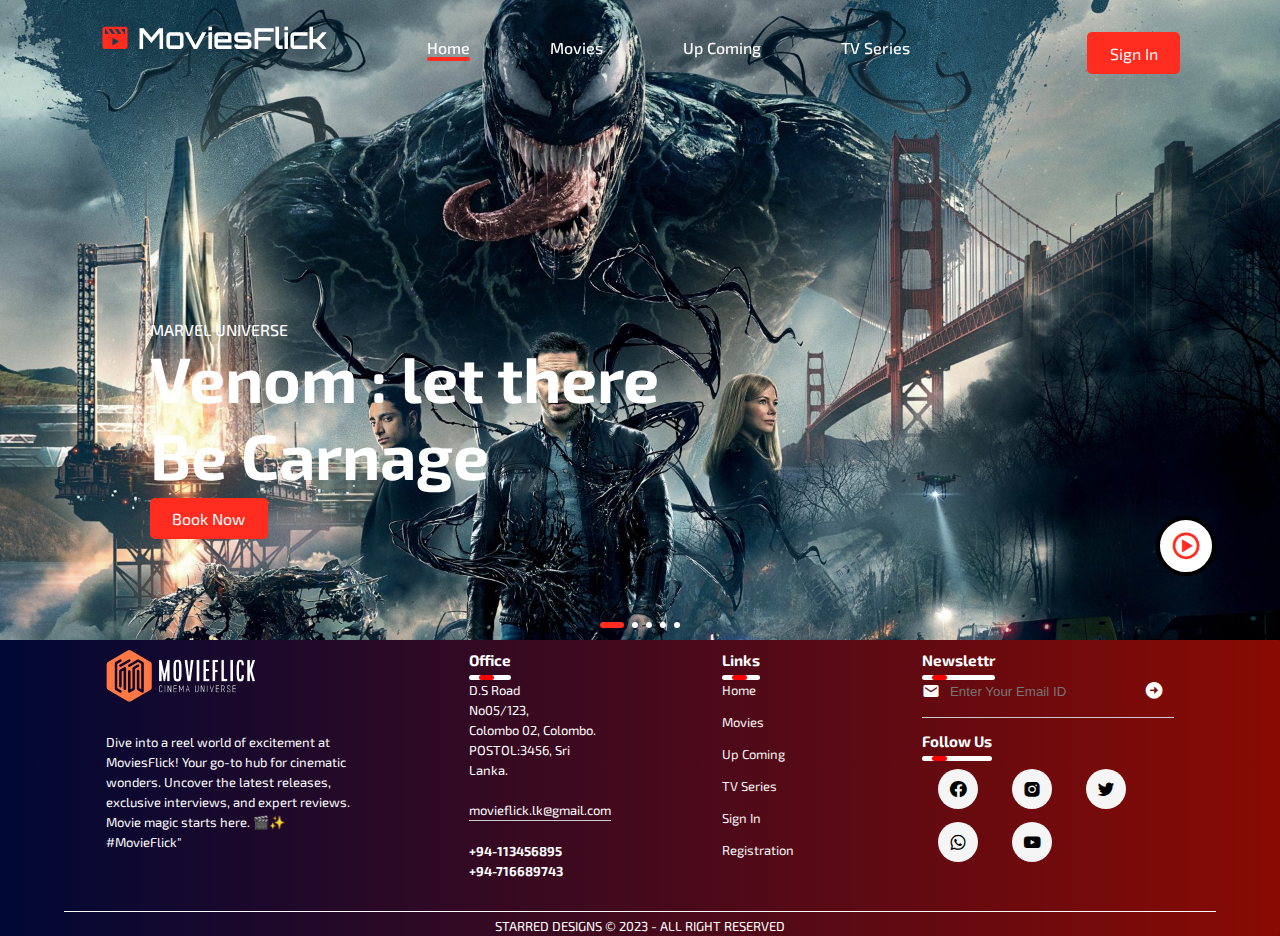
<file: Index/index.html>
<!DOCTYPE html>
<html lang="en">
<head>
    <meta charset="UTF-8">
    <meta name="viewport" content="width=device-width, initial-scale=1.0">
    <title>MoviesFlick</title>
    <link rel="icon" type="image/x-icon" href="logoi.png">
    <link rel="stylesheet" href="index.css">
    <link href='https://unpkg.com/boxicons@2.1.4/css/boxicons.min.css' rel='stylesheet'>
    <link rel="preconnect" href="https://fonts.googleapis.com">
    <link rel="preconnect" href="https://fonts.gstatic.com" crossorigin>
    <link href="https://fonts.googleapis.com/css2?family=Anton&family=Arvo:ital,wght@1,700&family=Big+Shoulders+Inline+Text:wght@900&family=Bungee+Spice&family=Edu+SA+Beginner&family=Exo+2&family=Lobster&family=Quantico:wght@700&family=Raleway:ital,wght@0,200;1,200;1,300&family=Russo+One&family=Victor+Mono:wght@100&display=swap" rel="stylesheet">
    <link rel="preconnect" href="https://fonts.googleapis.com">
    <link rel="preconnect" href="https://fonts.googleapis.com">
    <link rel="preconnect" href="https://fonts.gstatic.com" crossorigin>
    <link href="https://fonts.googleapis.com/css2?family=Anton&family=Arvo:ital,wght@1,700&family=Big+Shoulders+Inline+Text:wght@900&family=Black+Ops+One&family=Bungee+Spice&family=Edu+SA+Beginner&family=Exo+2&family=Lobster&family=Quantico:wght@700&family=Raleway:ital,wght@0,200;1,200;1,300&family=Russo+One&family=Victor+Mono:wght@100&display=swap" rel="stylesheet">
    <link rel="preconnect" href="https://fonts.googleapis.com">
    <link rel="preconnect" href="https://fonts.googleapis.com">
    <link rel="preconnect" href="https://fonts.gstatic.com" crossorigin>
    <link href="https://fonts.googleapis.com/css2?family=Anton&family=Arvo:ital,wght@1,700&family=Big+Shoulders+Inline+Text:wght@900&family=Black+Ops+One&family=Bungee+Spice&family=Edu+SA+Beginner&family=Exo+2&family=Lobster&family=Onest:wght@100&family=Orbitron:wght@500&family=Quantico:wght@700&family=Raleway:ital,wght@0,200;1,200;1,300&family=Russo+One&family=Victor+Mono:wght@100&display=swap" rel="stylesheet">
	<link rel="stylesheet" href="https://unpkg.com/swiper/swiper-bundle.min.css">

<body>
    <!--Navi Bar-->

    <header>
      
        <a href="..\Index\index.html" class="logo">
            <i class='bx bxs-movie-play'></i> MoviesFlick
        </a>
      
     <!--Menu Bar-->
     <ul class="navibar">
       
        <li><a href="..\Index\index.html" class="h-active">Home</a></li>
        <li><a href="..\Movies\Movies.html">Movies</a></li>
        <li><a href="..\Up_comming\comming.html">Up Coming</a></li>
        <li><a href="..\Tv_Series\series.html">TV Series</a></li>
     </ul>
   
     <a href="..\Login\login.html" class="btn">Sign In</a>
    </header>

   <!--home-->  

   <section class="home swiper" id="home">
        <div class="swiper-wrapper">
            <div class="swiper-slide container">
                <img src="image1.jpg" alt="">
                <div class="home-txt">
                    <span>Marvel Universe</span>
                    <h1> Venom : let there <br> Be Carnage</h1>
                    <a href="#" class="btn"> Book Now</a>
                    <a href="#" class="play"> 
                    <i class='bx bx-play-circle'></i>
                     </a>
                </div>
            </div>
  <!--s1-->  
            <div class="swiper-slide container">
                <img src="image2.jpg" alt="">
                <div class="home-txt">
                    <span>Marvel Universe</span>
                    <h1> Avengers: <br>Infinity War</h1>
                    <a href="#" class="btn"> Book Now</a>
                    <a href="#" class="play"> 
                    <i class='bx bx-play-circle'></i>
                     </a>
                </div>
            </div>

            <!--s1-->  
            <div class="swiper-slide container">
                <img src="image3.jpg" alt="">
                <div class="home-txt">
                    <span>DC Universe</span>
                    <h1> Zack Snyder :<br> Justice League</h1>
                    <a href="#" class="btn"> Book Now</a>
                    <a href="#" class="play"> 
                    <i class='bx bx-play-circle'></i>
                     </a>
                </div>
            </div>

            <!--s1-->  
            <div class="swiper-slide container">
                <img src="image4.jpg" alt="">
                <div class="home-txt">
                    <span>DC Universe</span>
                    <h1> Wonder Women : <br> 84</h1>
                    <a href="#" class="btn"> Book Now</a>
                    <a href="#" class="play"> 
                    <i class='bx bx-play-circle'></i>
                     </a>
                </div>
            </div>

            <!--s1-->  
            <div class="swiper-slide container">
                <img src="image5.jpg" alt="">
                <div class="home-txt">
                    <span>Monster Universe</span>
                    <h1> Gdzilla vs Kong </h1>
                    <a href="#" class="btn"> Book Now</a>
                    <a href="#" class="play"> 
                    <i class='bx bx-play-circle'></i>
                     </a>
                </div>
            </div>

        </div>

        <div class="swiper-pagination"></div>
        
   </section>

   <script src="https://unpkg.com/swiper/swiper-bundle.min.js"></script>
   <script src="index.js"></script>
 
<!--footer-------------->   
   <footer>
    <div class="row">
        <div class="col">
            <img src="logo.png" class="logo">
            <p>Dive into a reel world of excitement at MoviesFlick! Your go-to hub for cinematic wonders. Uncover the latest releases, exclusive interviews, and expert reviews. Movie magic starts here. 🎬✨ #MovieFlick"</p>
        </div>
    <div class="col">

        <h3> Office <div class="underline"><span></span></div></h3>

        <p>D.S Road</p>
        <p>No05/123,</p>
        <p>Colombo 02, Colombo.</p>
        <p>POSTOL:3456, Sri Lanka.</p>
        <p class="email-id">movieflick.lk@gmail.com</p>
        <h4>+94-113456895 <br>+94-716689743</h4>
    </div>
        <div class="col">
            <h3>Links<div class="underline"><span></span></div></h3>
            <ul>
        <li><a class="a" href="..\Index\index.html">Home</a></li>
        <li><a class="a"href="..\Movies\Movies.html">Movies</a></li>
        <li><a class="a"href="..\Up_comming\comming.html">Up Coming</a></li> 
        <li><a class="a"href="..\Tv_Series\series.html">TV Series</a></li>
        <li><a class="a"href="\Login\login.html">Sign In</a></li>
        <li><a class="a"href="..\Registration\Registration.html">Registration</a></li>
            </ul>
        </div>
        <div class="col">
            <h3>Newslettr<div class="underline"><span></span></div></h3>
            <form>
                <i class='bx bxs-envelope' undefined ></i>
                <input type="text" placeholder="Enter Your Email ID" required >
                <button type="submit"><i class='bx bxs-right-arrow-circle'></i></button>
            </form>
           <div class="social-icons">
            <h3>Follow Us <div class="underline"><span></span></div></h3>
            <i class='bx bxl-facebook-circle'></i>
            <i class='bx bxl-instagram-alt'></i>
            <i class='bx bxl-twitter' ></i>
            <i class='bx bxl-whatsapp' ></i>
            <i class='bx bxl-youtube' ></i>
           
           </div>
        </div>
    </div>
    <hr>
   <p class="copyright"> Starred Designs ©  2023 - All Right Reserved</p>
   </footer>
   
</body>
</html>
</file>
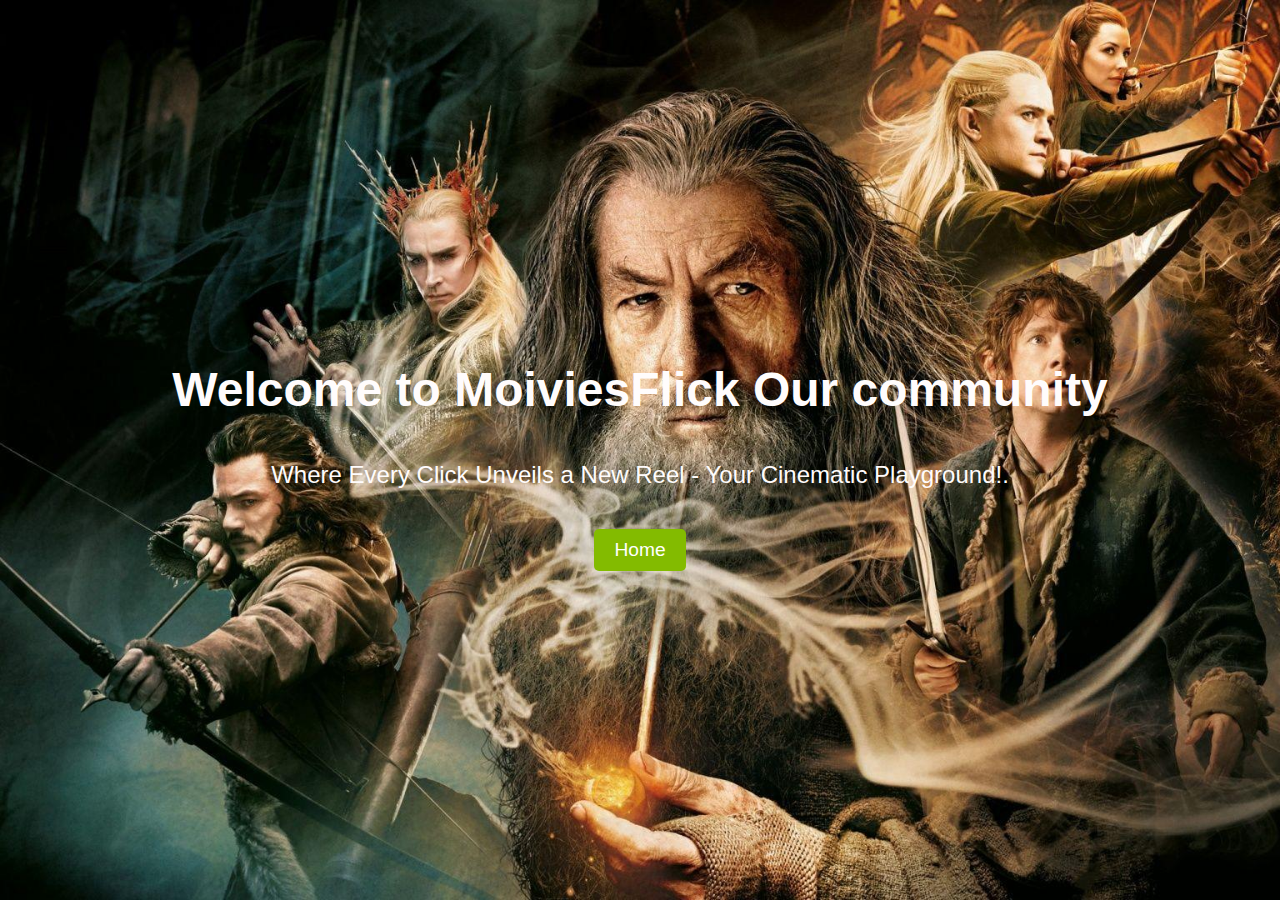
<file: Login/go.html>
<!DOCTYPE html>
<html lang="en">
<head>
    <meta charset="UTF-8">
    <meta name="viewport" content="width=device-width, initial-scale=1.0">
    <title>Welcome to MoviesFlick</title>
    <link rel="icon" type="image/x-icon" href="logoi.png">
    <style>
        body {
            font-family:'Gill Sans MT';
            background: url('842536.jpg');
            background-repeat: no-repeat;
            background-size: cover;
            background-attachment: fixed;
            color: #fffcfc;
            font-family: 'Arial', sans-serif;
            margin: 0;
            display: flex;
            flex-direction: column;
            align-items: center;
            justify-content: center;
            height: 100vh;
        }

        h1 {
            font-size: 3em;
            margin-bottom: 20px;
        }

        p {
            font-size: 1.5em;
            margin-bottom: 40px;
        }

        a {
            display: inline-block;
            padding: 10px 20px;
            background-color: #83bb00;
            color: #fff;
            text-decoration: none;
            border-radius: 5px;
            font-size: 1.2em;
            transition: background-color 0.3s ease;
        }

        a:hover {
            background-color: #ff0000a2;
            color: black;
        }
    </style>
</head>
<body>
    <h1>Welcome to MoiviesFlick Our community</h1>
    <p>Where Every Click Unveils a New Reel - Your Cinematic Playground!.</p>
    <a href="..\Index\index.html">Home</a>
</body>
</html>
</file>
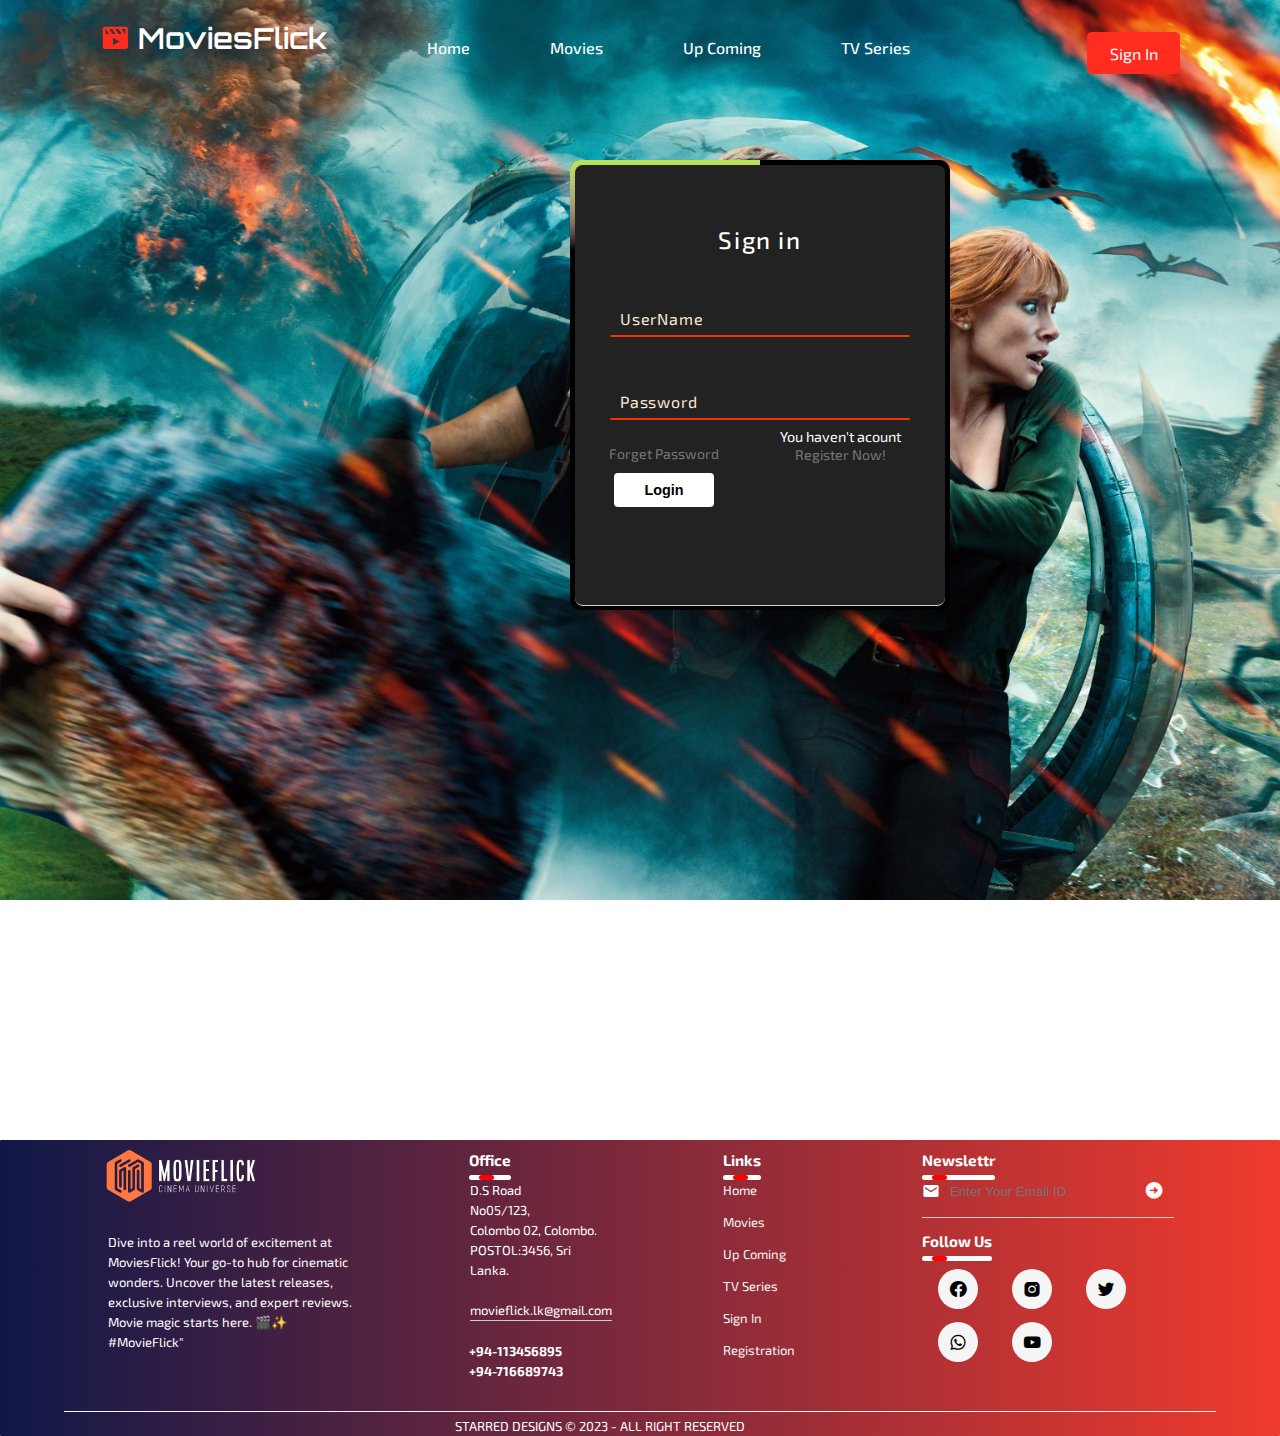
<file: Login/login.html>
<!DOCTYPE html>
<html lang="en">
<head>
    <meta charset="UTF-8">
    <meta name="viewport" content="width=device-width, initial-scale=1.0">
    <title>MoviesFlick</title>
    <link rel="icon" type="image/x-icon" href="logoi.png">
    <link rel="stylesheet" href="login.css">
    <link href='https://unpkg.com/boxicons@2.1.4/css/boxicons.min.css' rel='stylesheet'>
    <link rel="preconnect" href="https://fonts.googleapis.com">
    <link rel="preconnect" href="https://fonts.gstatic.com" crossorigin>
    <link href="https://fonts.googleapis.com/css2?family=Anton&family=Arvo:ital,wght@1,700&family=Big+Shoulders+Inline+Text:wght@900&family=Bungee+Spice&family=Edu+SA+Beginner&family=Exo+2&family=Lobster&family=Quantico:wght@700&family=Raleway:ital,wght@0,200;1,200;1,300&family=Russo+One&family=Victor+Mono:wght@100&display=swap" rel="stylesheet">
    <link rel="preconnect" href="https://fonts.googleapis.com">
    <link rel="preconnect" href="https://fonts.googleapis.com">
    <link rel="preconnect" href="https://fonts.gstatic.com" crossorigin>
    <link href="https://fonts.googleapis.com/css2?family=Anton&family=Arvo:ital,wght@1,700&family=Big+Shoulders+Inline+Text:wght@900&family=Black+Ops+One&family=Bungee+Spice&family=Edu+SA+Beginner&family=Exo+2&family=Lobster&family=Quantico:wght@700&family=Raleway:ital,wght@0,200;1,200;1,300&family=Russo+One&family=Victor+Mono:wght@100&display=swap" rel="stylesheet">
    <link rel="preconnect" href="https://fonts.googleapis.com">
    <link rel="preconnect" href="https://fonts.googleapis.com">
    <link rel="preconnect" href="https://fonts.gstatic.com" crossorigin>
    <link href="https://fonts.googleapis.com/css2?family=Anton&family=Arvo:ital,wght@1,700&family=Big+Shoulders+Inline+Text:wght@900&family=Black+Ops+One&family=Bungee+Spice&family=Edu+SA+Beginner&family=Exo+2&family=Lobster&family=Onest:wght@100&family=Orbitron:wght@500&family=Quantico:wght@700&family=Raleway:ital,wght@0,200;1,200;1,300&family=Russo+One&family=Victor+Mono:wght@100&display=swap" rel="stylesheet">
	<link rel="stylesheet" href="https://unpkg.com/swiper/swiper-bundle.min.css">

<body>
    <!--Navi Bar-->

    <header>
      
        <a href="..\Index\index.html" class="logo">
            <i class='bx bxs-movie-play'></i> MoviesFlick
        </a>
      
     <!--Menu Bar-->
     <ul class="navibar">
       
        <li><a href="..\Index\index.html" >Home</a></li>
        <li><a href="..\Movies\Movies.html">Movies</a></li>
        <li><a href="..\Up_comming\comming.html">Up Coming</a></li>
        <li><a href="..\Tv_Series\series.html">TV Series</a></li>
     </ul>
   
     <a href="..\Login\login.html" class="btn">Sign In</a>
    </header>

      <!--Login-->   
<section class="login">
    <div class="box">
        <span class="border"></span>
        <form action="login.php" method="post">
            <h2>Sign in</h2>
            <div class="inputbox">
                <input type="text" name="username" required>
                <span>UserName</span>
                <i></i>
            </div>
            <div class="inputbox">
             <input type="password" name="password" required>
                <span>Password</span>
               <i></i>
            </div>
            <p class="g">You haven't acount</p>
            <div class="links">
                <a href="#">Forget Password</a>
            </div>
            <a href="..\Registration\Registration.html" class="regi">Register Now!</a>
           <input type="submit" value="Login"> 
        </form>
    </div>
</section>
<!--footer-------------->   
<footer>
    <div class="row">
        <div class="col">
            <img src="logo.png" class="logo">
            <p>Dive into a reel world of excitement at MoviesFlick! Your go-to hub for cinematic wonders. Uncover the latest releases, exclusive interviews, and expert reviews. Movie magic starts here. 🎬✨ #MovieFlick"</p>
        </div>
    <div class="col">

        <h3> Office <div class="underline"><span></span></div></h3>

        <p>D.S Road</p>
        <p>No05/123,</p>
        <p>Colombo 02, Colombo.</p>
        <p>POSTOL:3456, Sri Lanka.</p>
        <p class="email-id">movieflick.lk@gmail.com</p>
        <h4>+94-113456895 <br>+94-716689743</h4>
    </div>
        <div class="col">
            <h3>Links<div class="underline"><span></span></div></h3>
            <ul>
        <li><a class="a" href="..\Index\index.html">Home</a></li>
        <li><a class="a"href="..\Movies\Movies.html">Movies</a></li>
        <li><a class="a"href="..\Up_comming\comming.html">Up Coming</a></li>
        <li><a class="a"href="..\Tv_Series\series.html">TV Series</a></li>
        <li><a class="a"href="..\Login\login.html">Sign In</a></li>
        <li><a class="a"href="..\Registration\Registration.html">Registration</a></li>
            </ul>
        </div>
        <div class="col">
            <h3>Newslettr<div class="underline"><span></span></div></h3>

            <form >
                <i class='bx bxs-envelope' undefined ></i>
                <input type="text" placeholder="Enter Your Email ID" required >
                <button type="submit"><i class='bx bxs-right-arrow-circle'></i></button>
            </form>

           <div class="social-icons">
            <h3>Follow Us <div class="underline"><span></span></div></h3>
            <i class='bx bxl-facebook-circle'></i>
            <i class='bx bxl-instagram-alt'></i>
            <i class='bx bxl-twitter' ></i>
            <i class='bx bxl-whatsapp' ></i>
            <i class='bx bxl-youtube' ></i>
           
           </div>
        </div>
    </div>
    <hr>
   <p class="copyright"> Starred Designs ©  2023 - All Right Reserved</p>
   </footer>
   
   
</body>
</html>
</file>
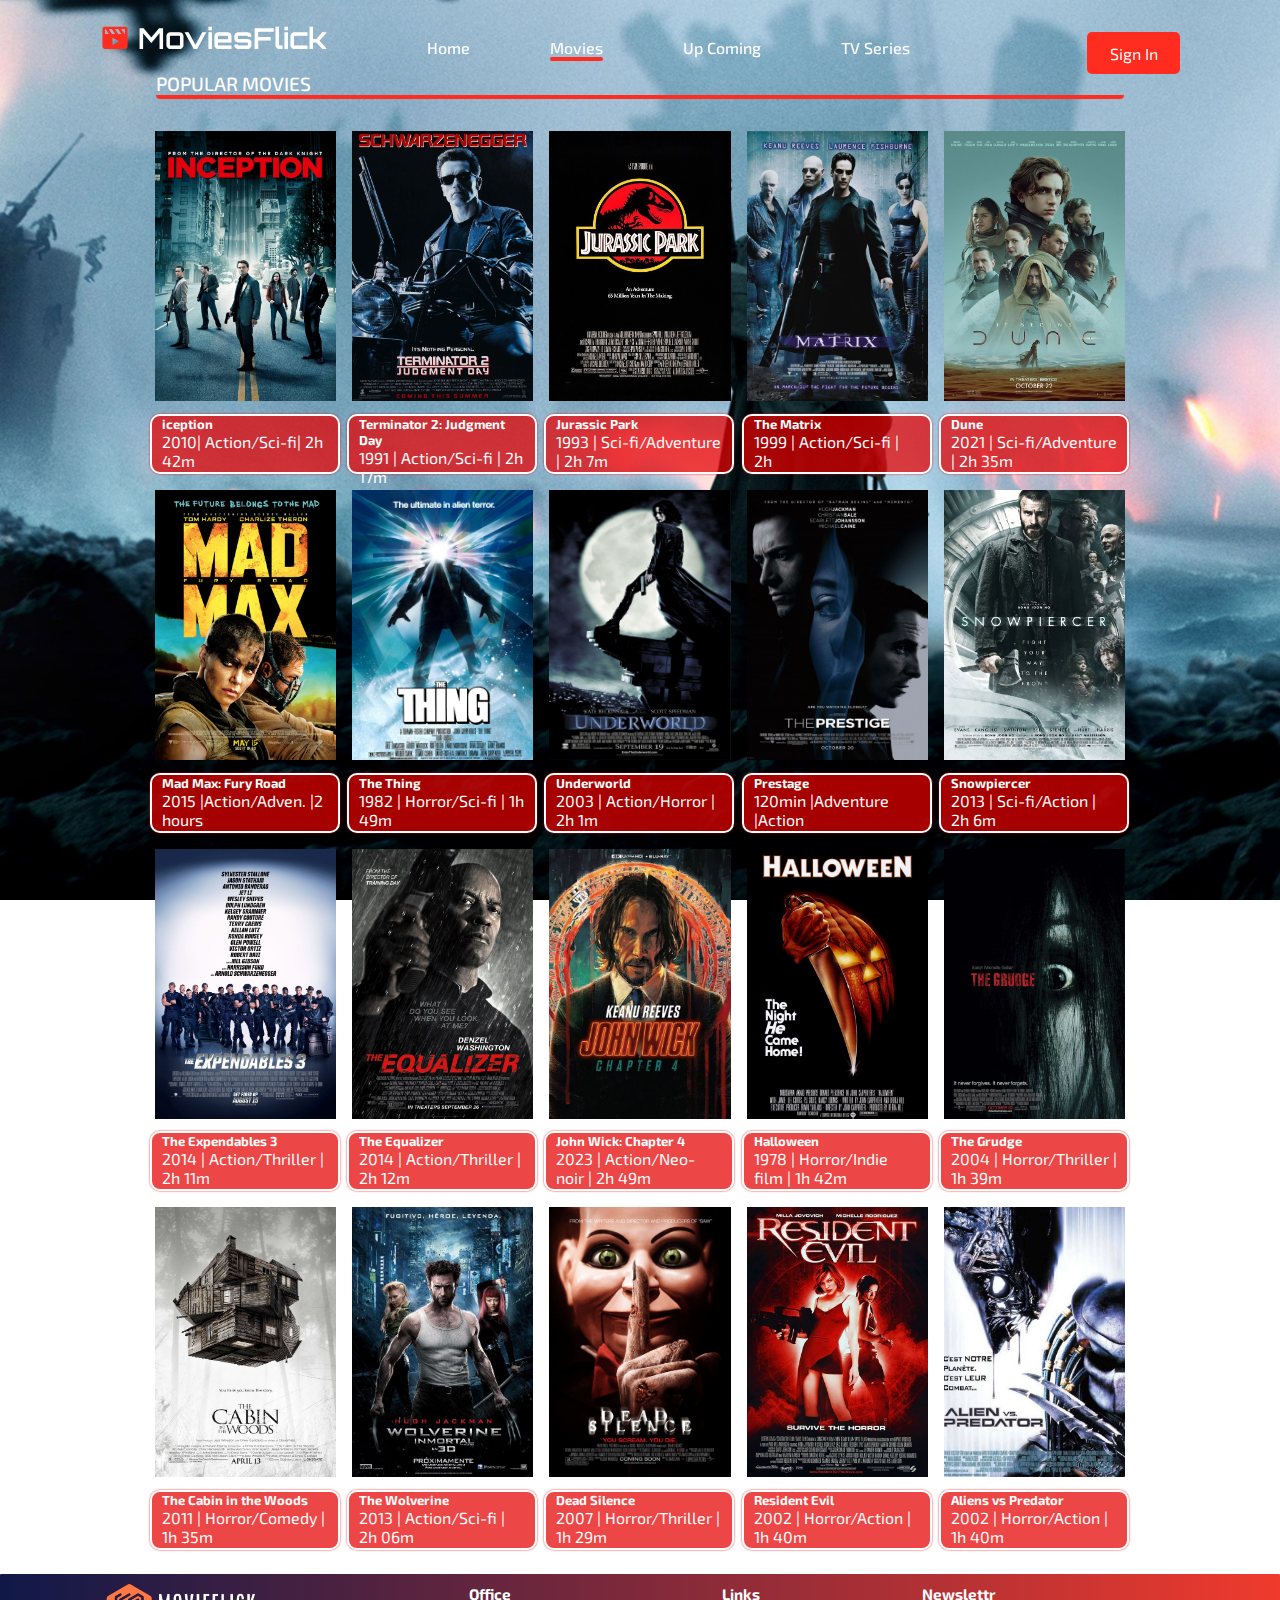
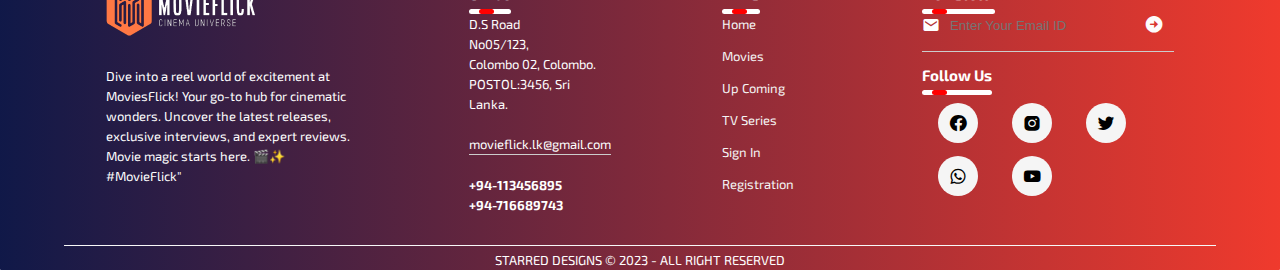
<file: Movies/Movies.html>
<!DOCTYPE html>
<html lang="en">
<head>
    <meta charset="UTF-8">
    <meta name="viewport" content="width=device-width, initial-scale=1.0">
    <title>MoviesFlick</title>
    <link rel="icon" type="image/x-icon" href="logoi.png">
    <link rel="stylesheet" href="movies.css">
    <link href='https://unpkg.com/boxicons@2.1.4/css/boxicons.min.css' rel='stylesheet'>
    <link rel="preconnect" href="https://fonts.googleapis.com">
    <link rel="preconnect" href="https://fonts.gstatic.com" crossorigin>
    <link href="https://fonts.googleapis.com/css2?family=Anton&family=Arvo:ital,wght@1,700&family=Big+Shoulders+Inline+Text:wght@900&family=Bungee+Spice&family=Edu+SA+Beginner&family=Exo+2&family=Lobster&family=Quantico:wght@700&family=Raleway:ital,wght@0,200;1,200;1,300&family=Russo+One&family=Victor+Mono:wght@100&display=swap" rel="stylesheet">
    <link rel="preconnect" href="https://fonts.googleapis.com">
    <link rel="preconnect" href="https://fonts.googleapis.com">
    <link rel="preconnect" href="https://fonts.gstatic.com" crossorigin>
    <link href="https://fonts.googleapis.com/css2?family=Anton&family=Arvo:ital,wght@1,700&family=Big+Shoulders+Inline+Text:wght@900&family=Black+Ops+One&family=Bungee+Spice&family=Edu+SA+Beginner&family=Exo+2&family=Lobster&family=Quantico:wght@700&family=Raleway:ital,wght@0,200;1,200;1,300&family=Russo+One&family=Victor+Mono:wght@100&display=swap" rel="stylesheet">
    <link rel="preconnect" href="https://fonts.googleapis.com">
    <link rel="preconnect" href="https://fonts.googleapis.com">
    <link rel="preconnect" href="https://fonts.gstatic.com" crossorigin>
    <link href="https://fonts.googleapis.com/css2?family=Anton&family=Arvo:ital,wght@1,700&family=Big+Shoulders+Inline+Text:wght@900&family=Black+Ops+One&family=Bungee+Spice&family=Edu+SA+Beginner&family=Exo+2&family=Lobster&family=Onest:wght@100&family=Orbitron:wght@500&family=Quantico:wght@700&family=Raleway:ital,wght@0,200;1,200;1,300&family=Russo+One&family=Victor+Mono:wght@100&display=swap" rel="stylesheet">
	<link rel="stylesheet" href="https://unpkg.com/swiper/swiper-bundle.min.css">

<body>
    <!--Navi Bar-->
    <header>
      
        <a href="#" class="logo">
            <i class='bx bxs-movie-play'></i> MoviesFlick
        </a>
      
     <!--Menu Bar-->
     <ul class="navibar">
        
        <li><a href="..\Index\index.html" >Home</a></li>
        <li><a href="..\Movies\Movies.html" class="h-active">Movies</a></li>
        <li><a href="..\Up_comming\comming.html">Up Coming</a></li>
        <li><a href="..\Tv_Series\series.html">TV Series</a></li>
     </ul>
   
     <a href="..\Login\login.html" class="btn">Sign In</a>
    </header>
 
    <!--movies------------------------------->
<section class="movies" id="movies">

<h2 class="heading">Popular Movies</h2>
<div class="movies-container">
    <!--b1-->
    <div class="box">
    <div class="box-img">
        <img src="iception.jpg" alt="">
    </div>
    <div class="b"><h3>iception</h3>
        <span>2010| Action/Sci-fi| 2h 42m </span></div>
</div>
<!--b2-->
<div class="box">
    <div class="box-img">
        <img src="tm2.jpg" alt="">
    </div>
    <div class="b"><h3>Terminator 2: Judgment Day</h3>
        <span>1991 | Action/Sci-fi | 2h 17m </span></div>  
 </div>
<!--b3-->
<div class="box">
    <div class="box-img">
        <img src="jurasic.jpg" alt="">
    </div>
    <div class="b"><h3>Jurassic Park</h3>
        <span>1993 | Sci-fi/Adventure | 2h 7m</span></div>  
</div>
<!--b4-->
<div class="box">
    <div class="box-img">
        <img src="matr.jpg" alt="">
    </div>
    <div class="b"> <h3>The Matrix</h3>
    <span>1999 | Action/Sci-fi | 2h </span></div>   
</div>
<!--b5-->
<div class="box">
    <div class="box-img">
        <img src="dune.jpg" alt="">
    </div>
    <div class="b"> <h3>Dune</h3>
    <span>2021 | Sci-fi/Adventure | 2h 35m
    </div>
</div>
<!--b5-->
<div class="box">
    <div class="box-img">
     <img src="mad.jpg" alt="">
    </div>
    <div class="b"> <h3>Mad Max: Fury Road</h3>
        <span>2015 |Action/Adven. |2 hours</div> 
</div>
<!--b5-->
<div class="box">
    <div class="box-img">
        <img src="thing.jpg" alt="">
    </div>
    <div class="b"> <h3>The Thing</h3>
        <span>1982 | Horror/Sci-fi | 1h 49m</div>
</div>
<!--b5-->
<div class="box">
    <div class="box-img">
        <img src="lord.jpg" alt="">
    </div>
    <div class="b"><h3>Underworld</h3>
        <span>2003 | Action/Horror | 2h 1m
        </span></div>  
</div>
<!--b5-->
<div class="box">
    <div class="box-img">
        <img src="pres.jpg" alt="">
    </div>
    <div class="b"><h3>Prestage</h3><span>120min |Adventure |Action</span></div>  
</div>
<!--b5-->
<div class="box">
    <div class="box-img">
        <img src="scnow.jpg" alt="">
    </div>
    <div class="b"><h3>Snowpiercer</h3>
        <span>2013 | Sci-fi/Action | 2h 6m
        </span></div>  
</div>
<!--b5-->
<div class="box">
    <div class="box-img">
        <img src="exp.jpg" alt="">
    </div>
    <div class="b"><h3>The Expendables 3</h3>
        <span> 2014 | Action/Thriller | 2h 11m </span></div> 
</div>
<!--b5-->
<div class="box">
    <div class="box-img">
        <img src="eq.jpg" alt="">
    </div>
    <div class="b"><h3>The Equalizer</h3>
        <span> 2014 | Action/Thriller | 2h 12m</span></div>   
</div>
<!--b5-->
<div class="box">
    <div class="box-img">
        <img src="j4.jpg" alt="">
    </div>
    <div class="b"> <h3>John Wick: Chapter 4</h3>
        <span>2023 | Action/Neo-noir | 2h 49m </span></div>  
</div>
<!--b5-->
<div class="box">
    <div class="box-img">
        <img src="hallow.jpg" alt="">
    </div>
    <div class="b"> <h3>Halloween</h3>
        <span>1978 | Horror/Indie film | 1h 42m</span></div>  
</div>
<!--b5-->
<div class="box">
    <div class="box-img">
        <img src="gru.jpg" alt="">
    </div>
    <div class="b">  <h3>The Grudge</h3>
        <span>2004 | Horror/Thriller | 1h 39m </span> </div> 
</div>
<!--b5-->
<div class="box">
    <div class="box-img">
        <img src="cabi.jpg" alt="">
    </div>
    <div class="b"><h3>The Cabin in the Woods</h3>
        <span>2011 | Horror/Comedy | 1h 35m</span></div>   
</div>
<!--b5-->
<div class="box">
    <div class="box-img">
        <img src="trick.jpg" alt="">
    </div>
    <div class="b"><h3>The Wolverine</h3>
        <span>2013 | Action/Sci-fi | 2h 06m</span></div>   
</div>
<!--b5-->
<div class="box">
    <div class="box-img">
        <img src="dead.jpg" alt="">
    </div>
    <div class="b"><h3>Dead Silence</h3>
        <span>2007 | Horror/Thriller | 1h 29m </span></div>    
</div>
<!--b5-->
<div class="box">
    <div class="box-img">
        <img src="rese.jpg" alt="">
    </div>
    <div class="b"><h3>Resident Evil</h3>
        <span>2002 | Horror/Action | 1h 40m </span></div>   
</div>
<!--b5-->
<div class="box">
    <div class="box-img">
        <img src="simage2.jpg" alt="">
    </div>
    <div class="b"><h3>Aliens vs Predator</h3>
        <span>2002 | Horror/Action | 1h 40m </span></div>    
</div>
</div>
</section>
<!--footer-------------->   
<footer>
    <div class="row">
        <div class="col">
            <img src="logo.png" class="logo">
            <p>Dive into a reel world of excitement at MoviesFlick! Your go-to hub for cinematic wonders. Uncover the latest releases, exclusive interviews, and expert reviews. Movie magic starts here. 🎬✨ #MovieFlick"</p>
        </div>
    <div class="col">

        <h3> Office <div class="underline"><span></span></div></h3>

        <p>D.S Road</p>
        <p>No05/123,</p>
        <p>Colombo 02, Colombo.</p>
        <p>POSTOL:3456, Sri Lanka.</p>
        <p class="email-id">movieflick.lk@gmail.com</p>
        <h4>+94-113456895 <br>+94-716689743</h4>
    </div>
        <div class="col">
            <h3>Links<div class="underline"><span></span></div></h3>
            <ul>
        <li><a class="a" href="..\Index\index.html">Home</a></li>
        <li><a class="a"href="..\Movies\Movies.html">Movies</a></li>
        <li><a class="a"href="..\Up_comming\comming.html">Up Coming</a></li>
        <li><a class="a"href="..\Tv_Series\series.html">TV Series</a></li>
        <li><a class="a"href="..\Login\login.html">Sign In</a></li>
        <li><a class="a"href="..\Registration\Registration.html">Registration</a></li>
            </ul>
        </div>
        <div class="col">
            <h3>Newslettr<div class="underline"><span></span></div></h3>
            <form>
                <i class='bx bxs-envelope' undefined ></i>
                <input type="text" placeholder="Enter Your Email ID" required >
                <button type="submit"><i class='bx bxs-right-arrow-circle'></i></button>
            </form>
           <div class="social-icons">
            <h3>Follow Us <div class="underline"><span></span></div></h3>
            <i class='bx bxl-facebook-circle'></i>
            <i class='bx bxl-instagram-alt'></i>
            <i class='bx bxl-twitter' ></i>
            <i class='bx bxl-whatsapp' ></i>
            <i class='bx bxl-youtube' ></i>
           
           </div>
        </div>
    </div>
    <hr>
   <p class="copyright"> Starred Designs ©  2023 - All Right Reserved</p>
   </footer>
   
</body>
</html>
</body>
</html>
</file>
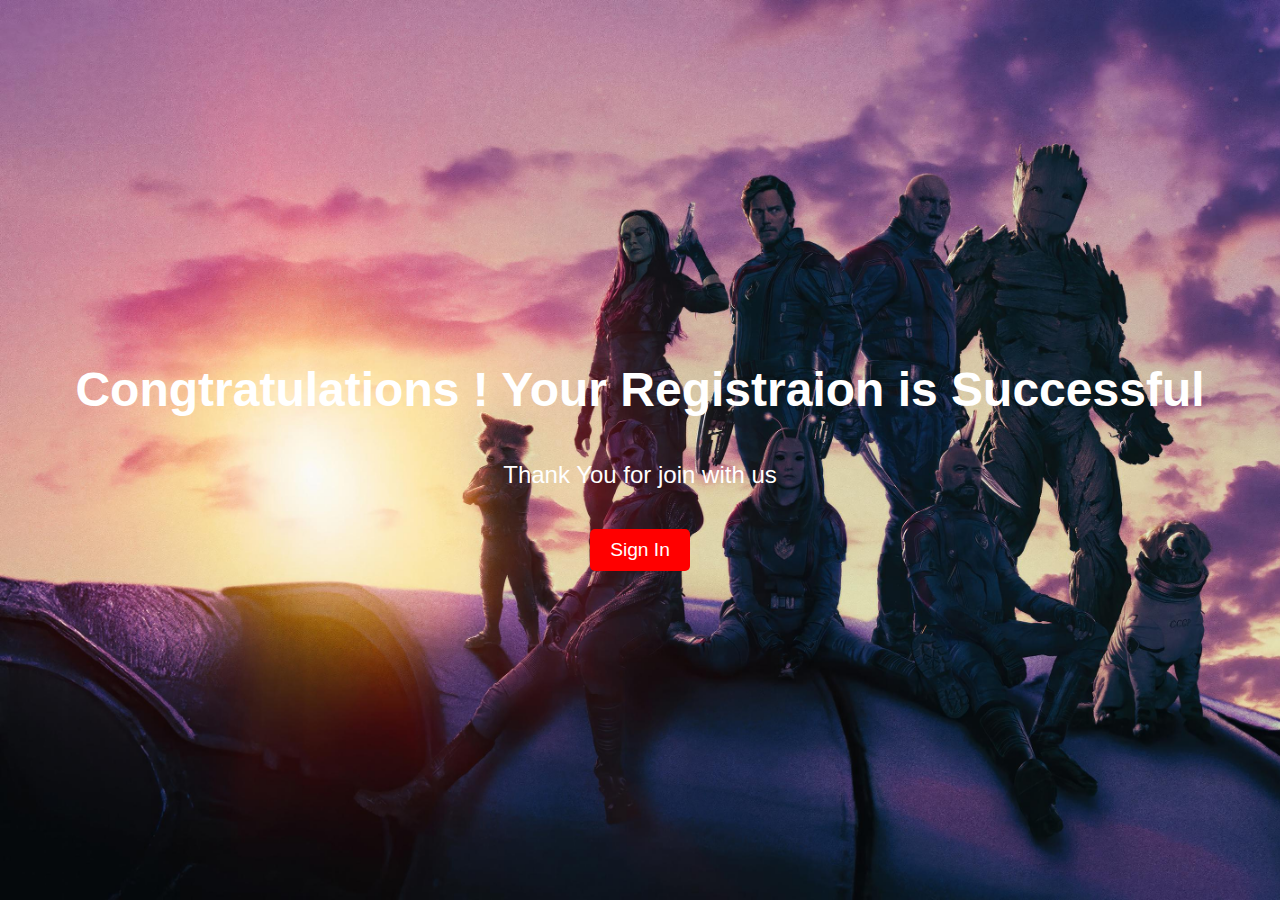
<file: Registration/go.html>
<!DOCTYPE html>
<html lang="en">
<head>
    <meta charset="UTF-8">
    <meta name="viewport" content="width=device-width, initial-scale=1.0">
    <title>Welcome to MoviesFlick</title>
    <link rel="icon" type="image/x-icon" href="logoi.png">
    <style>
        body {
            font-family:'Gill Sans MT';
            background: url('bg2.jpg');
            background-repeat: no-repeat;
            background-size: cover;
            background-attachment: fixed;
            color: #fff;
            font-family: 'Arial', sans-serif;
            margin: 0;
            display: flex;
            flex-direction: column;
            align-items: center;
            justify-content: center;
            height: 100vh;
        }

        h1 {
            font-size: 3em;
            margin-bottom: 20px;
        }

        p {
            font-size: 1.5em;
            margin-bottom: 40px;
        }

        a {
            display: inline-block;
            padding: 10px 20px;
            background-color: #ff0000;
            color: #fff;
            text-decoration: none;
            border-radius: 5px;
            font-size: 1.2em;
            transition: background-color 0.3s ease;
        }

        a:hover {
            background-color: #ff006aa2;
        }
    </style>
</head>
<body>
    <h1>Congtratulations ! Your Registraion is Successful</h1>
    <p>Thank You for join with us</p>
    <a href="..\Login\login.html">Sign In</a>
</body>
</html>
</file>
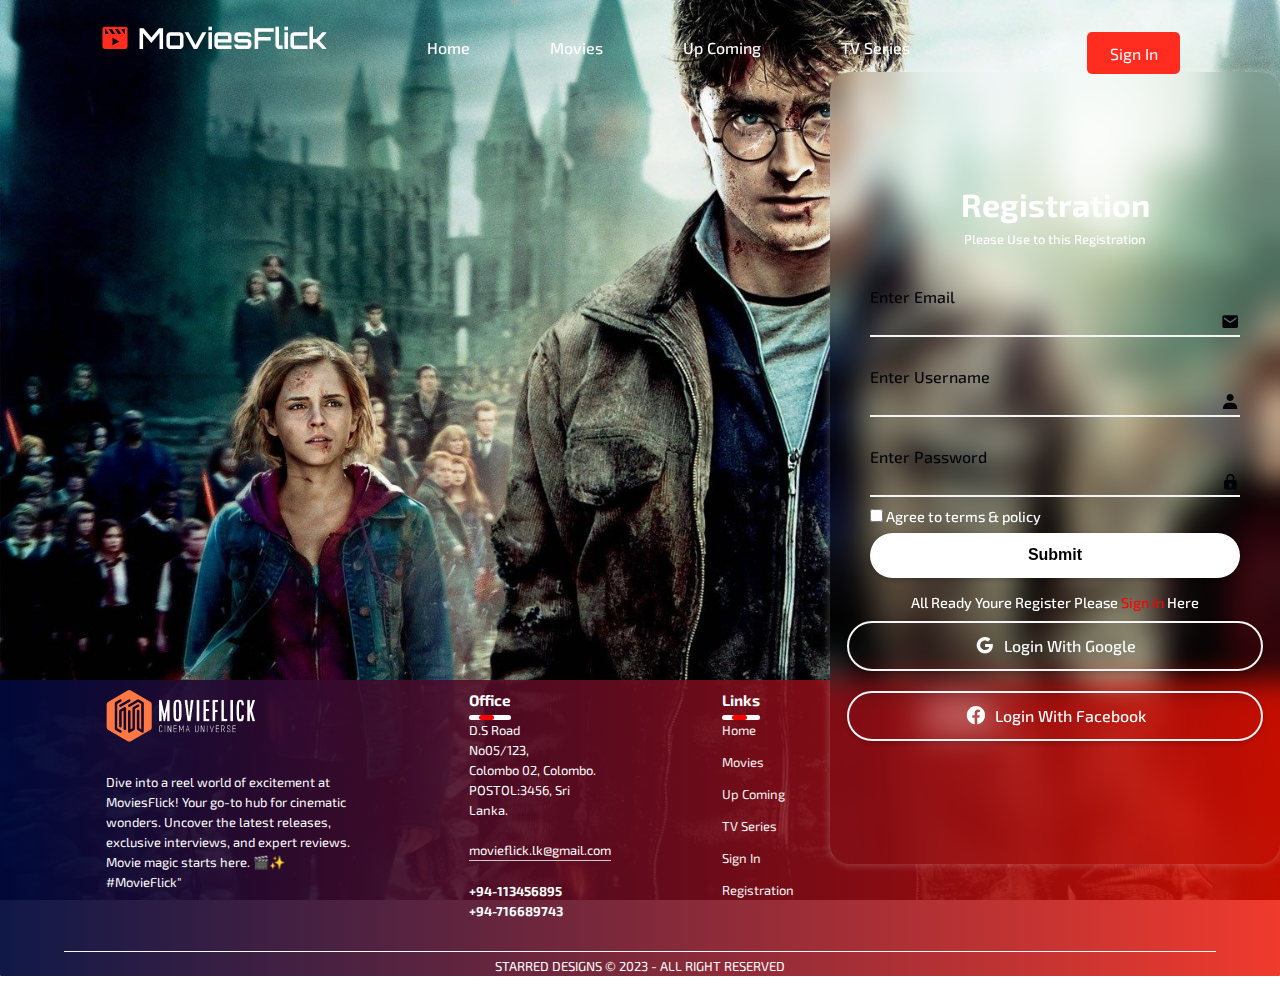
<file: Registration/Registration.html>
<!DOCTYPE html>
<html lang="en">
<head>
    <meta charset="UTF-8">
    <meta name="viewport" content="width=device-width, initial-scale=1.0">
    <title>MoviesFlick</title>
    <link rel="icon" type="image/x-icon" href="logoi.png">
    <link rel="stylesheet" href="registration.css">
    <link href='https://unpkg.com/boxicons@2.1.4/css/boxicons.min.css' rel='stylesheet'>
    <link rel="preconnect" href="https://fonts.googleapis.com">
    <link rel="preconnect" href="https://fonts.gstatic.com" crossorigin>
    <link href="https://fonts.googleapis.com/css2?family=Anton&family=Arvo:ital,wght@1,700&family=Big+Shoulders+Inline+Text:wght@900&family=Bungee+Spice&family=Edu+SA+Beginner&family=Exo+2&family=Lobster&family=Quantico:wght@700&family=Raleway:ital,wght@0,200;1,200;1,300&family=Russo+One&family=Victor+Mono:wght@100&display=swap" rel="stylesheet">
    <link rel="preconnect" href="https://fonts.googleapis.com">
    <link rel="preconnect" href="https://fonts.googleapis.com">
    <link rel="preconnect" href="https://fonts.gstatic.com" crossorigin>
    <link href="https://fonts.googleapis.com/css2?family=Anton&family=Arvo:ital,wght@1,700&family=Big+Shoulders+Inline+Text:wght@900&family=Black+Ops+One&family=Bungee+Spice&family=Edu+SA+Beginner&family=Exo+2&family=Lobster&family=Quantico:wght@700&family=Raleway:ital,wght@0,200;1,200;1,300&family=Russo+One&family=Victor+Mono:wght@100&display=swap" rel="stylesheet">
    <link rel="preconnect" href="https://fonts.googleapis.com">
    <link rel="preconnect" href="https://fonts.googleapis.com">
    <link rel="preconnect" href="https://fonts.gstatic.com" crossorigin>
    <link href="https://fonts.googleapis.com/css2?family=Anton&family=Arvo:ital,wght@1,700&family=Big+Shoulders+Inline+Text:wght@900&family=Black+Ops+One&family=Bungee+Spice&family=Edu+SA+Beginner&family=Exo+2&family=Lobster&family=Onest:wght@100&family=Orbitron:wght@500&family=Quantico:wght@700&family=Raleway:ital,wght@0,200;1,200;1,300&family=Russo+One&family=Victor+Mono:wght@100&display=swap" rel="stylesheet">
	<link rel="stylesheet" href="https://unpkg.com/swiper/swiper-bundle.min.css">

<body>
    <!--Navi Bar-->

    <header>
      
        <a href="..\Index\index.html" class="logo">
            <i class='bx bxs-movie-play'></i> MoviesFlick
        </a>
      
     <!--Menu Bar-->
     <ul class="navibar">
       
        <li><a href="..\Index\index.html">Home</a></li>
        <li><a href="..\Movies\Movies.html">Movies</a></li>
        <li><a href="..\Up_comming\comming.html">Up Coming</a></li>
        <li><a href="..\Tv_Series\series.html">TV Series</a></li>
     </ul>
   
     <a href="..\Login\login.html" class="btn">Sign In</a>
    </header>
<section class="registration">
<div class="wrapper">
    <div class="logreg-box">
        <div class="form-box login">
            <div class="logreg-title">
            <h2>Registration</h2>
            <p>Please Use to this Registration</p>
         </div>

            <form action="Reistration.php" method="post">
                <div class="input-box">
                    <span class="icon"><i class='bx bxs-envelope'></i></span>
                    <input type="email" name="email" required> 
                    <label> Enter Email</label>
                </div>

                <div class="input-box">
                    <span class="icon"><i class='bx bxs-user'></i></span>
                    <input type="text" name="user" required>
                    <label>Enter Username</label>
                </div>

                <div class="input-box">
                    <span class="icon"><i class='bx bxs-lock' ></i></span>
                    <input type="password" name="password" required>
                    <label>Enter Password</label>
                </div>

                <div class="terms">
                    <input type="checkbox" required>
                    <label>Agree to terms & policy</label>
                </div>
                <div class="submit">
                    <input type="submit" required value="Submit">
                </div>
            </form>
            <div class="al"> All Ready Youre Register Please <a href="..\Login\login.html">Sign In</a> Here</div>
        </div>
    </div>

    <div class="media-options">
         <a href="">
            <i class='bx bxl-google'></i>
            <span>Login With Google</span>
        </a>
        <a href="">
            <i class='bx bxl-facebook-circle'></i>
            <span>Login With Facebook</span>
        </a>
    </div>
</div>
<!--footer-------------->   
<footer>
    <div class="row">
        <div class="col">
            <img src="logo.png" class="logo">
            <p>Dive into a reel world of excitement at MoviesFlick! Your go-to hub for cinematic wonders. Uncover the latest releases, exclusive interviews, and expert reviews. Movie magic starts here. 🎬✨ #MovieFlick"</p>
        </div>
    <div class="col">

        <h3> Office <div class="underline"><span></span></div></h3>

        <p>D.S Road</p>
        <p>No05/123,</p>
        <p>Colombo 02, Colombo.</p>
        <p>POSTOL:3456, Sri Lanka.</p>
        <p class="email-id">movieflick.lk@gmail.com</p>
        <h4>+94-113456895 <br>+94-716689743</h4>
    </div>
        <div class="col">
            <h3>Links<div class="underline"><span></span></div></h3>
            <ul>
        <li><a class="a" href="..\Index\index.html">Home</a></li>
        <li><a class="a"href="..\Movies\Movies.html">Movies</a></li>
        <li><a class="a"href="..\Up_comming\comming.html">Up Coming</a></li> 
        <li><a class="a"href="..\Tv_Series\series.html">TV Series</a></li>
        <li><a class="a"href="\Login\login.html">Sign In</a></li>
        <li><a class="a"href="..\Registration\Registration.html">Registration</a></li>
            </ul>
        </div>
        <div class="col">
           <div class="social-icons">
            <h3>Follow Us <div class="underline"><span></span></div></h3>
            <i class='bx bxl-facebook-circle'></i>
            <i class='bx bxl-instagram-alt'></i>
            <i class='bx bxl-twitter' ></i>
            <i class='bx bxl-whatsapp' ></i>
            <i class='bx bxl-youtube' ></i>
           
           </div>
        </div>
    </div>
    <hr>
   <p class="copyright"> Starred Designs ©  2023 - All Right Reserved</p>
</footer>

</body>
</html>
</file>
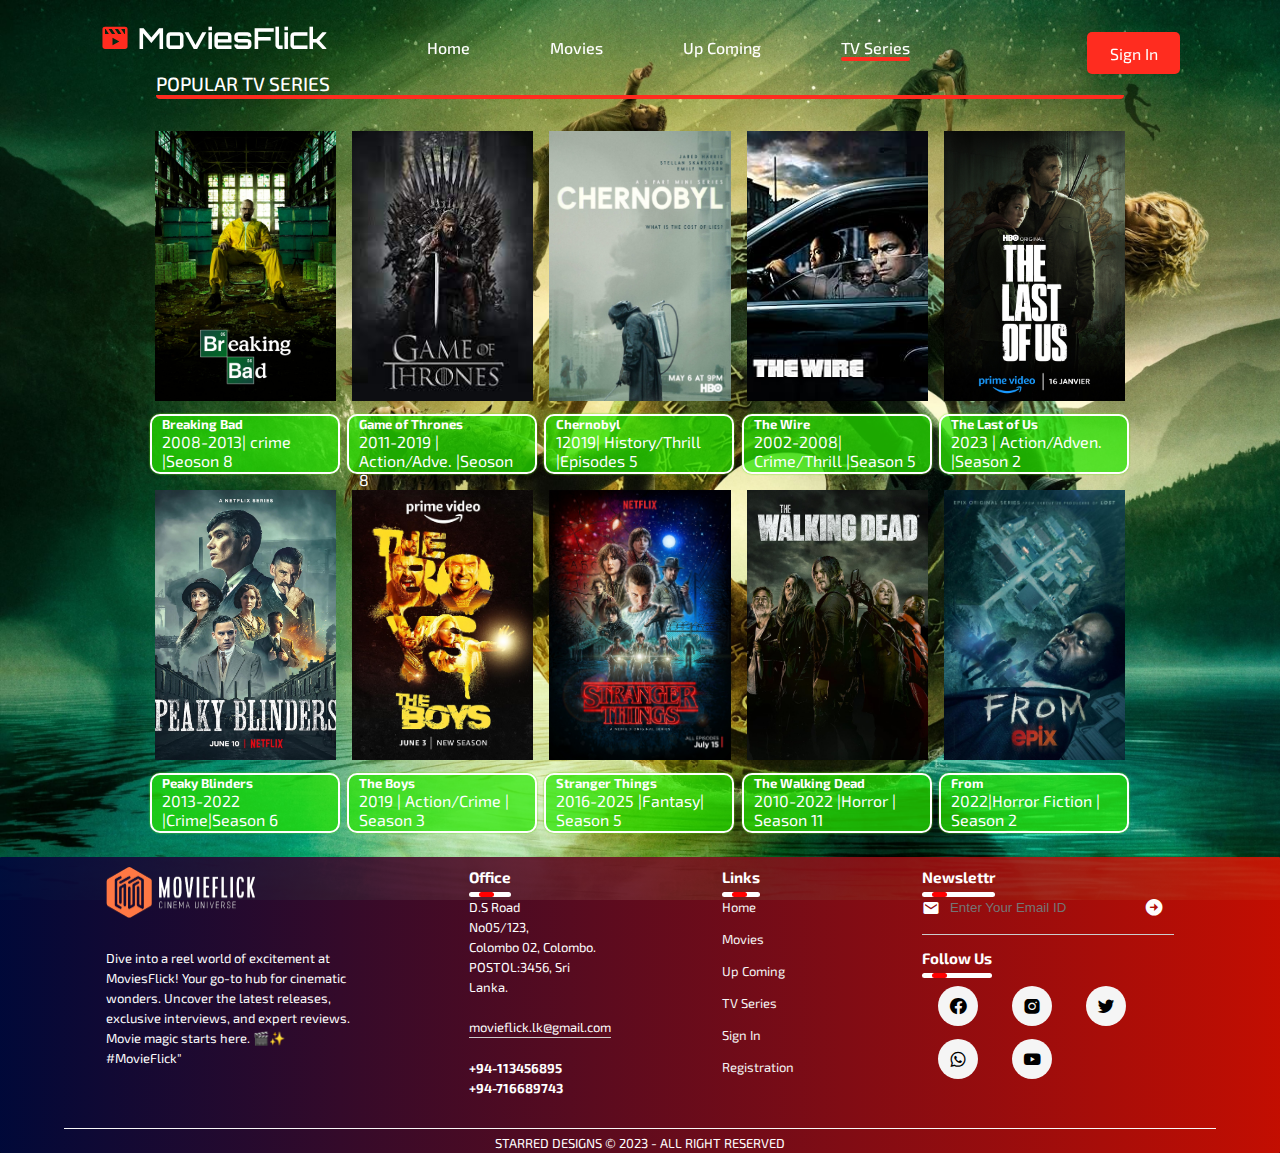
<file: Tv_Series/series.html>
<!DOCTYPE html>
<html lang="en">
<head>
    <meta charset="UTF-8">
    <meta name="viewport" content="width=device-width, initial-scale=1.0">
    <title>MoviesFlick</title>
    <link rel="icon" type="image/x-icon" href="logoi.png">
    <link rel="stylesheet" href="series.css">
    <link href='https://unpkg.com/boxicons@2.1.4/css/boxicons.min.css' rel='stylesheet'>
    <link rel="preconnect" href="https://fonts.googleapis.com">
    <link rel="preconnect" href="https://fonts.gstatic.com" crossorigin>
    <link href="https://fonts.googleapis.com/css2?family=Anton&family=Arvo:ital,wght@1,700&family=Big+Shoulders+Inline+Text:wght@900&family=Bungee+Spice&family=Edu+SA+Beginner&family=Exo+2&family=Lobster&family=Quantico:wght@700&family=Raleway:ital,wght@0,200;1,200;1,300&family=Russo+One&family=Victor+Mono:wght@100&display=swap" rel="stylesheet">
    <link rel="preconnect" href="https://fonts.googleapis.com">
    <link rel="preconnect" href="https://fonts.googleapis.com">
    <link rel="preconnect" href="https://fonts.gstatic.com" crossorigin>
    <link href="https://fonts.googleapis.com/css2?family=Anton&family=Arvo:ital,wght@1,700&family=Big+Shoulders+Inline+Text:wght@900&family=Black+Ops+One&family=Bungee+Spice&family=Edu+SA+Beginner&family=Exo+2&family=Lobster&family=Quantico:wght@700&family=Raleway:ital,wght@0,200;1,200;1,300&family=Russo+One&family=Victor+Mono:wght@100&display=swap" rel="stylesheet">
    <link rel="preconnect" href="https://fonts.googleapis.com">
    <link rel="preconnect" href="https://fonts.googleapis.com">
    <link rel="preconnect" href="https://fonts.gstatic.com" crossorigin>
    <link href="https://fonts.googleapis.com/css2?family=Anton&family=Arvo:ital,wght@1,700&family=Big+Shoulders+Inline+Text:wght@900&family=Black+Ops+One&family=Bungee+Spice&family=Edu+SA+Beginner&family=Exo+2&family=Lobster&family=Onest:wght@100&family=Orbitron:wght@500&family=Quantico:wght@700&family=Raleway:ital,wght@0,200;1,200;1,300&family=Russo+One&family=Victor+Mono:wght@100&display=swap" rel="stylesheet">
	<link rel="stylesheet" href="https://unpkg.com/swiper/swiper-bundle.min.css">

<body>
    <!--Navi Bar-->
    <header>
      
        <a href="..\Index\index.html" class="logo">
            <i class='bx bxs-movie-play'></i> MoviesFlick
        </a>
      
     <!--Menu Bar-->
     <ul class="navibar">
        
        <li><a href="..\Index\index.html" >Home</a></li>
        <li><a href="..\Movies\Movies.html">Movies</a></li>
        <li><a href="..\Up_comming\comming.html">Up Coming</a></li>
        <li><a href="..\Tv_Series\series.html" class="h-active">TV Series</a></li>
     </ul>
   
     <a href="..\Login\login.html" class="btn">Sign In</a>
    </header>
 
    <!--movies------------------------------->
<section class="movies" id="movies">

<h2 class="heading">Popular TV Series</h2>
<div class="movies-container">
    <!--b1-->
    <div class="box">
    <div class="box-img">
        <img src="br.jpg" alt="">
    </div>
    <div class="b"><h3>Breaking Bad</h3>
        <span>2008-2013| crime |Seoson 8</span></div>
</div>
<!--b2-->
<div class="box">
    <div class="box-img">
        <img src="got.jfif" alt="">
    </div>
    <div class="b"><h3>Game of Thrones</h3>
        <span>2011-2019 | Action/Adve. |Seoson 8  </span></div>  
 </div>
<!--b3-->
<div class="box">
    <div class="box-img">
        <img src="cr.jpg" alt="">
    </div>
    <div class="b"><h3>Chernobyl</h3>
        <span>12019| History/Thrill |Episodes 5</span></div>  
</div>
<!--b4-->
<div class="box">
    <div class="box-img">
        <img src="w.jpg" alt="">
    </div>
    <div class="b"> <h3>The Wire</h3>
    <span>2002-2008| Crime/Thrill |Season 5  </span></div>   
</div>
<!--b5-->
<div class="box">
    <div class="box-img">
        <img src="la.jpg" alt="">
    </div>
    <div class="b"> <h3>The Last of Us</h3>
    <span>2023 | Action/Adven. |Season 2
    </div>
</div>
<!--b6-->
<div class="box">
    <div class="box-img">
     <img src="pk.jpg">
    </div>
    <div class="b"> <h3>Peaky Blinders</h3>
        <span>2013-2022 |Crime|Season 6</div> 
</div>
<!--b7-->
<div class="box">
    <div class="box-img">
        <img src="bo.jpg" alt="">
    </div>
    <div class="b"> <h3>The Boys</h3>
        <span>2019 | Action/Crime | Season 3</div>
</div>
<!--b8-->
<div class="box">
    <div class="box-img">
        <img src="st.jpg" alt="">
    </div>
    <div class="b"><h3>Stranger Things</h3>
        <span>2016-2025 |Fantasy| Season 5
        </span></div>  
</div>

<!--b9-->
<div class="box">
    <div class="box-img">
        <img src="wd.jpg" alt="">
    </div>
    <div class="b"><h3>The Walking Dead</h3>
        <span>2010-2022 |Horror | Season 11
        </span></div>  
</div>

<!--b10-->
<div class="box">
    <div class="box-img">
        <img src="fro.jpg" alt="">
    </div>
    <div class="b"><h3>From</h3>
        <span>2022|Horror Fiction | Season 2
        </span></div>  
</div>
</div>
</div>
</section>
<!--footer-------------->   
<footer>
    <div class="row">
        <div class="col">
            <img src="logo.png" class="logo">
            <p>Dive into a reel world of excitement at MoviesFlick! Your go-to hub for cinematic wonders. Uncover the latest releases, exclusive interviews, and expert reviews. Movie magic starts here. 🎬✨ #MovieFlick"</p>
        </div>
    <div class="col">

        <h3> Office <div class="underline"><span></span></div></h3>

        <p>D.S Road</p>
        <p>No05/123,</p>
        <p>Colombo 02, Colombo.</p>
        <p>POSTOL:3456, Sri Lanka.</p>
        <p class="email-id">movieflick.lk@gmail.com</p>
        <h4>+94-113456895 <br>+94-716689743</h4>
    </div>
        <div class="col">
            <h3>Links<div class="underline"><span></span></div></h3>
            <ul>
        <li><a class="a" href="..\Index\index.html">Home</a></li>
        <li><a class="a"href="..\Movies\Movies.html">Movies</a></li>
        <li><a class="a"href="..\Up_comming\comming.html">Up Coming</a></li>
        <li><a class="a"href="..\Tv_Series\series.html">TV Series</a></li>
        <li><a class="a"href="..\Login\login.html">Sign In</a></li>
        <li><a class="a"href="..\Registration\Registration.html">Registration</a></li>
            </ul>
        </div>
        <div class="col">
            <h3>Newslettr<div class="underline"><span></span></div></h3>
            <form>
                <i class='bx bxs-envelope' undefined ></i>
                <input type="text" placeholder="Enter Your Email ID" required >
                <button type="submit"><i class='bx bxs-right-arrow-circle'></i></button>
            </form>
           <div class="social-icons">
            <h3>Follow Us <div class="underline"><span></span></div></h3>
            <i class='bx bxl-facebook-circle'></i>
            <i class='bx bxl-instagram-alt'></i>
            <i class='bx bxl-twitter' ></i>
            <i class='bx bxl-whatsapp' ></i>
            <i class='bx bxl-youtube' ></i>
           
           </div>
        </div>
    </div>
    <hr>
   <p class="copyright"> Starred Designs ©  2023 - All Right Reserved</p>
   </footer>
   
</body>
</html>
</body>
</html>
</file>
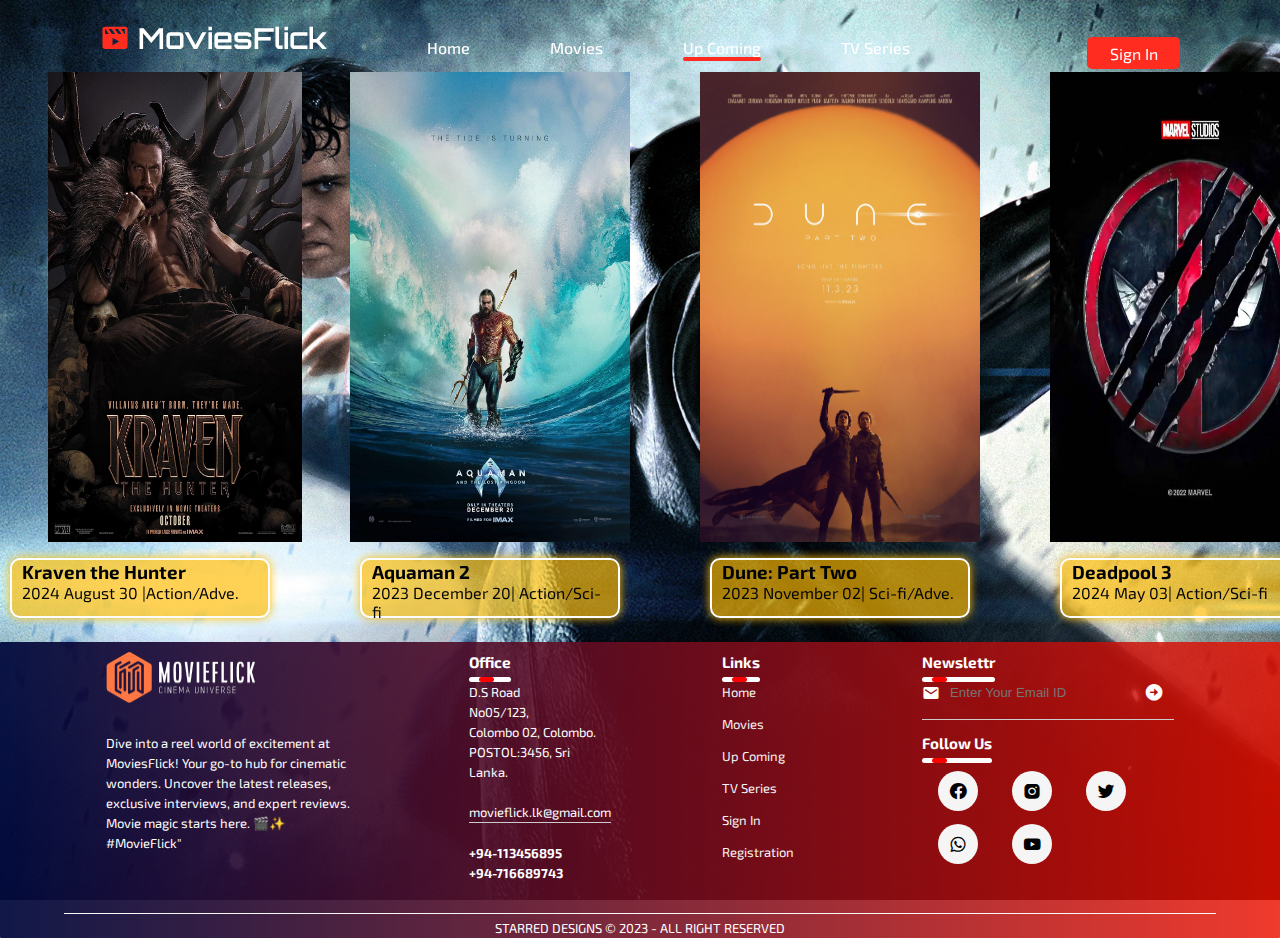
<file: Up_comming/comming.html>
<!DOCTYPE html>
<html lang="en">
<head>
    <meta charset="UTF-8">
    <meta name="viewport" content="width=device-width, initial-scale=1.0">
    <title>MoviesFlick</title>
    <link rel="icon" type="image/x-icon" href="logoi.png">
    <link rel="stylesheet" href="comming.css">
    <link href='https://unpkg.com/boxicons@2.1.4/css/boxicons.min.css' rel='stylesheet'>
    <link rel="preconnect" href="https://fonts.googleapis.com">
    <link rel="preconnect" href="https://fonts.gstatic.com" crossorigin>
    <link href="https://fonts.googleapis.com/css2?family=Anton&family=Arvo:ital,wght@1,700&family=Big+Shoulders+Inline+Text:wght@900&family=Bungee+Spice&family=Edu+SA+Beginner&family=Exo+2&family=Lobster&family=Quantico:wght@700&family=Raleway:ital,wght@0,200;1,200;1,300&family=Russo+One&family=Victor+Mono:wght@100&display=swap" rel="stylesheet">
    <link rel="preconnect" href="https://fonts.googleapis.com">
    <link rel="preconnect" href="https://fonts.googleapis.com">
    <link rel="preconnect" href="https://fonts.gstatic.com" crossorigin>
    <link href="https://fonts.googleapis.com/css2?family=Anton&family=Arvo:ital,wght@1,700&family=Big+Shoulders+Inline+Text:wght@900&family=Black+Ops+One&family=Bungee+Spice&family=Edu+SA+Beginner&family=Exo+2&family=Lobster&family=Quantico:wght@700&family=Raleway:ital,wght@0,200;1,200;1,300&family=Russo+One&family=Victor+Mono:wght@100&display=swap" rel="stylesheet">
    <link rel="preconnect" href="https://fonts.googleapis.com">
    <link rel="preconnect" href="https://fonts.googleapis.com">
    <link rel="preconnect" href="https://fonts.gstatic.com" crossorigin>
    <link href="https://fonts.googleapis.com/css2?family=Anton&family=Arvo:ital,wght@1,700&family=Big+Shoulders+Inline+Text:wght@900&family=Black+Ops+One&family=Bungee+Spice&family=Edu+SA+Beginner&family=Exo+2&family=Lobster&family=Onest:wght@100&family=Orbitron:wght@500&family=Quantico:wght@700&family=Raleway:ital,wght@0,200;1,200;1,300&family=Russo+One&family=Victor+Mono:wght@100&display=swap" rel="stylesheet">
	<link rel="stylesheet" href="https://unpkg.com/swiper/swiper-bundle.min.css">

    
<body>
    <!--Navi Bar-->
    <header>
      
        <a href="..\Index\index.html" class="logo">
            <i class='bx bxs-movie-play'></i> MoviesFlick
        </a>
      
     <!--Menu Bar-->
     <ul class="navibar">
        
        <li><a href="..\Index\index.html" >Home</a></li>
        <li><a href="..\Movies\Movies.html">Movies</a></li>
        <li><a href="..\Up_comming\comming.html" class="h-active">Up Coming</a></li>
        <li><a href="..\Tv_Series\series.html">TV Series</a></li>
     </ul>
   
     <a href="..\Login\login.html" class="btn">Sign In</a>
    </header>
 
    <!--comming--->
    <section class="comming" id="comming">
<div class="swiper-container">
    <div class="swiper-wrapper">
        <div class="swiper-slide">
            <div class="swiper-zoom-container">
                <!--b1-->
            <div class="box-img">
                <img src="iception.jpg" alt="">
            </div>
            </div>
            <div class="b"><h3>Kraven the Hunter</h3>
                <span>2024 August 30 |Action/Adve. </span></div>
        </div>
        <!--b2-->
        <div class="swiper-slide">
            <div class="box-img">
                <img src="tm2.jpg" alt="">
            </div>
            <div class="b"><h3>Aquaman 2</h3>
                <span>2023 December 20| Action/Sci-fi</span></div>  
         </div>
        <!--b3-->
        <div class="swiper-slide">
            <div class="box-img">
                <img src="jurasic.jpg" alt="">
            </div>
            <div class="b"><h3>Dune: Part Two</h3>
                <span> 2023 November 02| Sci-fi/Adve.</span></div>  
        </div>
        <!--b4-->
        <div class="swiper-slide">
            <div class="box-img">
                <img src="matr.jpg" alt="">
            </div>
            <div class="b"> <h3>Deadpool 3</h3>
            <span> 2024 May 03| Action/Sci-fi </span></div>   
        </div>
        <!--b5-->
        <div class="swiper-slide">
            <div class="box-img">
                <img src="dune.jpg" alt="">
            </div>
            <div class="b"> <h3>Rebel Moon</h3>
            <span>2023 December 22 |Sci-fi</div>
        </div>
        <!--b6-->
        <div class="swiper-slide">
            <div class="box-img">
             <img src="mad.jpg" alt="">
            </div>
            <div class="b"> <h3>Dark Harvest</h3>
                <span>2023 October 11 |Horror/Fantasy</div> 
        </div>
        <!--b7-->
        <div class="swiper-slide">
            <div class="box-img">
                <img src="thing.jpg" alt="">
            </div>
            <div class="b"> <h3>Five Nights at Freddy's</h3>
                <span>2023 October 26 |Horror/Thriller </div>
        </div>
        <!--b8-->
        <div class="swiper-slide">
            <div class="box-img">
                <img src="lord.jpg" alt="">
            </div>
            <div class="b"><h3>Thanksgiving </h3>
                <span>2023 December 07|Hor./Slasher</span></div>  
        </div>
        <!--b9-->
        <div class="swiper-slide">
            <div class="box-img">
                <img src="pres.jpg" alt="">
            </div>
            <div class="b"><h3>Nosferatu</h3><span>2024 |Horror</span></div>  
        </div>
        <!--b10-->
        <div class="swiper-slide">
            <div class="box-img">
                <img src="scnow.jpg" alt="">
            </div>
            <div class="b"><h3>Night Swim</h3>
                <span>2024 January 5| Horror
                </span></div>  
        </div>
        <!--b11-->
        <div class="swiper-slide">
            <div class="box-img">
                <img src="exp.jpg" alt="">
            </div>
            <div class="b"><h3>M3GAN 2.0</h3>
                <span> 2025 January 17 | Horror/Thriller</span></div> 
        </div>
        <!--b12-->
        <div class="swiper-slide">
            <div class="box-img">
                <img src="eq.jpg" alt="">
            </div>
            <div class="b"><h3>The Equalizer</h3>
                <span> 2023 December 13 |Fantasy/Adv.</span></div>   
        </div>
        <!--b13-->
        <div class="swiper-slide">
            <div class="box-img">
                <img src="j4.jpg" alt="">
            </div>
            <div class="b"> <h3>Avengers:The Kang Dynasty</h3>
                <span>2026 May 1 |Fantasy/Adventure</span></div>  
        </div>
        <!--b14-->
        <div class="swiper-slide">
            <div class="box-img">
                <img src="hallow.jpg" alt="">
            </div>
            <div class="b"> <h3>Kung Fu Panda 4</h3>
                <span>2024 March 8 |Adven./Anima.</span></div>  
        </div>
        <!--b15-->
        <div class="swiper-slide">
            <div class="box-img">
                <img src="gru.jpg" alt="">
            </div>
            <div class="b">  <h3>Alien: Romulus</h3>
                <span>2024 | Horror/Sci-Fi </span> </div> 
        </div>
        <!--b16-->
        <div class="swiper-slide">
            <div class="box-img">
                <img src="cabi.jpg" alt="">
            </div>
            <div class="b"><h3>Argylle</h3>
                <span>2024 |Action/Spy</span></div>   
        </div>
        <!--b17-->
        <div class="swiper-slide">
            <div class="box-img">
                <img src="trick.jpg" alt="">
            </div>
            <div class="b"><h3>Beetlejuice 2</h3>
                <span>2024 September 6 | Fantasy</span></div>   
        </div>
        <!--b18-->
        <div class="swiper-slide">
            <div class="box-img">
                <img src="dead.jpg" alt="">
            </div>
            <div class="b"><h3>Joker: Folie à Deux</h3>
                <span>2024 October 4| Drama/Crime </span></div>    
        </div>
        <!--b19-->
        <div class="swiper-slide">
            <div class="box-img">
                <img src="rese.jpg" alt="">
            </div>
            <div class="b"><h3>Freelance</h3>
                <span>2023 October 27|Act./Commady</span></div>   
        </div>
        <!--b5-->
        <div class="swiper-slide">
            <div class="box-img">
                <img src="simage2.jpg" alt="">
            </div>
            <div class="b"><h3>Suitable Flesh</h3>
                <span>2023 October 27 |Horror/Thriller </span></div>    
        </div>
        <div class="swiper-pagination"></div>
    </div>
</div>
<script src="https://unpkg.com/swiper/swiper-bundle.min.js"></script>
<script src="comming.js"></script>
</section>
<!--footer-------------->   
<footer>
    <div class="row">
        <div class="col">
            <img src="logo.png" class="logo">
            <p>Dive into a reel world of excitement at MoviesFlick! Your go-to hub for cinematic wonders. Uncover the latest releases, exclusive interviews, and expert reviews. Movie magic starts here. 🎬✨ #MovieFlick"</p>
        </div>
    <div class="col">

        <h3> Office <div class="underline"><span></span></div></h3>

        <p>D.S Road</p>
        <p>No05/123,</p>
        <p>Colombo 02, Colombo.</p>
        <p>POSTOL:3456, Sri Lanka.</p>
        <p class="email-id">movieflick.lk@gmail.com</p>
        <h4>+94-113456895 <br>+94-716689743</h4>
    </div>
        <div class="col">
            <h3>Links<div class="underline"><span></span></div></h3>
            <ul>
        <li><a class="a" href="..\Index\index.html">Home</a></li>
        <li><a class="a"href="..\Movies\Movies.html">Movies</a></li>
        <li><a class="a"href="..\Up_comming\comming.html">Up Coming</a></li>
        <li><a class="a"href="..\Tv_Series\series.html">TV Series</a></li>
        <li><a class="a"href="..\Login\login.html">Sign In</a></li>
        <li><a class="a"href="..\Registration\Registration.html">Registration</a></li>
            </ul>
        </div>
        <div class="col">
            <h3>Newslettr<div class="underline"><span></span></div></h3>
            <form>
                <i class='bx bxs-envelope' undefined ></i>
                <input type="text" placeholder="Enter Your Email ID" required >
                <button type="submit"><i class='bx bxs-right-arrow-circle'></i></button>
            </form>
           <div class="social-icons">
            <h3>Follow Us <div class="underline"><span></span></div></h3>
            <i class='bx bxl-facebook-circle'></i>
            <i class='bx bxl-instagram-alt'></i>
            <i class='bx bxl-twitter' ></i>
            <i class='bx bxl-whatsapp' ></i>
            <i class='bx bxl-youtube' ></i>
           
           </div>
        </div>
    </div>
    <hr>
   <p class="copyright"> Starred Designs ©  2023 - All Right Reserved</p>
   </footer>
   
</body>
</html>
</body>
</html>
</file>
<file: Index/index.css>
*{
    margin: 0;
    padding: 0;
    box-sizing: border-box;
    list-style: none;
    text-decoration: none;
    scroll-padding-top: 2rem;
    scroll-behavior: smooth;
   
}

:root{
    --main-color:#ff2c1f;
    --text-color:#020307;
    --bg-color:#ffffff;
}
body{
  background: var(--text-color);
color: var(--bg-color);
   
}

section{
    padding: 4.5rem 0 1.5rem;
}
header{
    position: fixed;
    width: 100%;
    top: 0;
    right: 0;
    z-index: 1000;
    display: flex;
    align-items: center;
    justify-content: space-between;
    padding: 20px 100px;
    transition: 0.5s;
    background: transparent;
    font-family: 'Exo 2';
}
.logo{
    font-size: 1.8rem;
    font-weight: 600;
    color: var(--bg-color);
    align-items: center;
    display: flex;
    column-gap: 0.5rem;
    font-family: 'Orbitron';
}
.logo .bx{
    color: var(--main-color);
    font-size: 30px;
}
.navibar{
    display: flex;
    column-gap: 5rem;
}

.navibar li {
    position: relative;
}

.navibar a{
    font-size: 1rem;
    font-weight: 500;
    color: var(--bg-color);
}
.navibar a::after{
    content: "";
    width: 0;
    height: 4px;
    background: var(--main-color);
    position: absolute;
    bottom: -4px;
    left: 0;
    transition: 0.40s all linear;
    border-radius: 5px;
}

.navibar a:hover::after, .navibar .h-active::after {
    width: 100%;
}
.btn{
    padding: 0.7rem 1.4rem;
    background: var(--main-color);
    color: var(--bg-color);
    font-weight: 400;
    border-radius: 5px;
}
.btn:hover{
    background: #ff1d1d;
    box-shadow: 0 0 5px  whitesmoke;
}

/*home*/
.container{
    width: 100%;
    min-height: 640px;
    display: flex;
   align-items: center;
   background: black;
}

.container img{
    position: absolute;
    width: 100%;
    height: 100;
    object-fit: cover;
    object-position: center;
    z-index: -1;

}

.swiper-pagination-bullet{
    width: 6px !important;
    height: 6px !important;
    border-radius: 0.2rem !important;
    background-color: var(--bg-color)!important;
    opacity: 1 !important;
}

.swiper-pagination-bullet-active{
    width: 1.5rem !important;
    background: var(--main-color)!important;
}

.home-txt{
    z-index: 1000;
    padding: 0px 150px;
    margin-top: 20rem;
    font-family: 'Exo 2';
}
.home-txt span{
    color: var(--bg-color);
    font-weight: 500;
    text-transform: uppercase;
}

.home-txt h1{
    color: var(--bg-color);
    font-size: 4rem;
    margin-bottom: 1rem;
}

.play{
    position: absolute;
    right: 4rem;
    bottom: 10%;
}

.play .bx{
    background: var(--bg-color);
    padding: 10px;
    font-size: 2rem;
    border-radius: 50%;
    border: 4px solid black;
    color: var(--main-color);
}
.play .bx:hover{
    background: var(--main-color);
    color: var(--bg-color);
    transition: 0.2s all linear;
}

/*footer----------*/
footer{
    width: 100%;
    bottom: 0;
    background: linear-gradient(to right, #00093cde,#ec100093);
    color: #fff;
    padding: 100 0 30px;
    margin-left:0 5rem;
    font-size: 13px;
    line-height: 20px;
    font-family: 'Exo 2';
    border-radius: 1px;
  
}
.row{
    width: 85%;
    margin: auto;
    display: flex;
    flex-wrap: wrap;
    align-items: flex-start;
    justify-content: space-between;
}
.col{
    flex-basis: 25%;
    padding: 10px;
}

.col:nth-child(2), .col:nth-child(3){
 flex-basis: 10%;   
}
.logo{
    width: 150px;
    margin-bottom: 30px;
}
.col h3{
    width: fit-content;
    margin-bottom: 10px;
    position: relative;
}
.email-id{
    width: fit-content;
    border-bottom: 1px solid #ccc;
    margin: 20px 0;
}
ul li{
    list-style: none;
    margin-bottom:12px;
}
ul li a{
    text-decoration: none;
    color: whitesmoke;
}
li .a:hover{
    color: #ff1e1e;
}
form{
    padding-bottom: 15px;
    display: flex;
    align-items: center;
    justify-content: space-between;
    border-bottom: 1px solid #ccc;
    margin-bottom: 50px;
}
form .bx{
    font-size: 18px;
    margin-right: 10px;
}

form input{
    width: 100%;
    background: transparent;
    color: #ccc;
    border: 0;
    outline: none;
}
form button{
    background: transparent;
    border: 0;
    outline: none;
    cursor: pointer;
}
form button .bx{
    font-size: 20px;
    color: #fdfcfc;

}
.social-icons h3{
    margin-top: -2.3rem;
}
.social-icons .bx{
    margin-top: 0.5rem;
    margin-left: 1rem;
    margin-bottom: 0.3rem;
    width: 40px;
    height: 40px;
    border-radius: 50%;
    text-align: center;
    line-height: 40px;
    font-size: 20px;
    color: #000000;
    background: whitesmoke;
    margin-right: 15px;
    cursor: pointer;
}
.social-icons .bx:hover{
    color: #f30c00;
}
hr{
    width: 90%;
    border: 0;
    border-bottom: 1.6px solid #f8f8f8;
    margin: 20px auto;
}
.copyright{
    text-align: center;
    text-transform: uppercase;
    margin-top: -1rem;
}
.underline{
    width: 100%;
    height: 5px;
    background: #ffffff;
    border-radius: 3px;
    position: absolute;
    top: 25px;
    left: 0;
    overflow: hidden;
}
.underline span{
    width: 15px;
    height: 100%;
    background: #ff0000;
    border-radius: 3px;
    box-shadow: 0 0 1px white ;
    position: absolute;
    top: 0;
    left: 10px;
    animation: moving 2s linear infinite;  
}
@keyframes moving {
    0%{
        left: 0px;
    }
   100%{
        left: 100px;
    }
    
}
</file>
<file: Login/login.css>
*{
    margin: 0;
    padding: 0;
    box-sizing: border-box;
    list-style: none;
    text-decoration: none;
    scroll-padding-top: 2rem;
    scroll-behavior: smooth;
   
}

:root{
    --main-color:#ff2c1f;
    --text-color:#020307;
    --bg-color:#ffffff;
}
body{
background-image: url('bg.jpg');
background-repeat: no-repeat;
background-attachment: fixed;
background-size: cover;
color: var(--bg-color);  
}
header{

    position: absolute;
    width: 100%;
    top: 0;
    right: 0;
    z-index: 1000;
    display: flex;
    align-items: center;
    justify-content: space-between;
    padding: 20px 100px;
    transition: 0.5s;
    background: transparent;
    font-family: 'Exo 2';
}
.logo{
    font-size: 1.8rem;
    font-weight: 600;
    color: var(--bg-color);
    align-items: center;
    display: flex;
    column-gap: 0.5rem;
    font-family: 'Orbitron';
}
.logo .bx{
    color: var(--main-color);
    font-size: 30px;
}
.navibar{
    display: flex;
    column-gap: 5rem;
}

.navibar li {
    position: relative;
}

.navibar a{
    font-size: 1rem;
    font-weight: 500;
    color: var(--bg-color);
}
.navibar a::after{
    content: "";
    width: 0;
    height: 4px;
    background: var(--main-color);
    position: absolute;
    bottom: -4px;
    left: 0;
    transition: 0.40s all linear;
    border-radius: 5px;
}

.navibar a:hover::after, .navibar .h-active::after {
    width: 100%;
}
.btn{
    padding: 0.7rem 1.4rem;
    background: var(--main-color);
    color: var(--bg-color);
    font-weight: 400;
    border-radius: 5px;
}
.btn:hover{
    background: #ff1d1d;
    box-shadow: 0 0 5px  whitesmoke;
}

/*Login-----------------*/
section{
font-family: 'Exo 2';
margin-left: 15rem;
margin-top: 15rem;
 display: flex;
 justify-content: center;
 min-height: 100vh;

}
.box{
    margin-top: -5rem; 
    position: relative;
    width: 380px;
    height: 450px;
    background: #000000;
    border-radius: 10px;
    overflow: hidden;
}
.box::before{       /*animateline*/
    content: '';
    position: absolute;
    top: -50%;
    left: -50%;
    width: 380px;
    height: 420px;
    transform-origin: bottom right;
    background: linear-gradient(0deg, transparent,
    transparent,#ff0062,#ff0062,#ff0062);
    z-index: 1;
    animation: animate 6s linear infinite;
  
}
.box::after{       /*animateline*/

    content: '';
    position: absolute;
    top: -50%;
    left: -50%;
    width: 380px;
    height: 420px;
    transform-origin: bottom right;
    background: linear-gradient(0deg, transparent,
    transparent, #aeff45,#aeff45,#aeff45);
    z-index: 1;
    animation: animate 6s linear infinite;
    animation-delay: -3s;
}
.border{
    position: absolute;
    top: 0;
    inset: 0;
}
.border::after{       /*animateline*/
    content: '';
    position: absolute;
    top: -50%;
    left: -50%;
    width: 380px;
    height: 420px;
    transform-origin: bottom right;
    background: linear-gradient(0deg, transparent,
    transparent, #ff32b0,#ff32b0,#ff32b0);
    z-index: 1;
    animation: animate 6s linear infinite;
    animation-delay: -1.5s;
}
.border::before{       /*animateline*/
    content: '';
    position: absolute;
    top: -50%;
    left: -50%;
    width: 380px;
    height: 420px;
    transform-origin: bottom right;
    background: linear-gradient(0deg, transparent,
    transparent, #45f3ff,#45f3ff,#45f3ff);
    z-index: 1;
    animation: animate 6s linear infinite;
    animation-delay: -4.5s;
}
@keyframes animate {
    0%{
        transform:rotate(0deg);
    }
    100%{
        transform:rotate(360deg);
    }
}
.box form{
    position: absolute;
    inset: 5px;
    background: #222;
    padding: 220px 40px;
    border-radius: 8px;
    z-index: 2;
    display: flex;
    flex-direction: column;
}
.box form h2{
    color: rgb(255, 255, 255);
    font-weight: 500;
    text-align: center;
    letter-spacing: 0.1rem;
    margin-top: -10rem;
}
.box form .inputbox{
    position: relative;
    width: 300px;
    margin-top: 35px;
}
.box form .inputbox input{
    position: relative;
    width:100%;
    padding: 20px 10px 10px;
    background: transparent;
    outline: none;
    border: none;
    box-shadow:none;
    color: #ffffff;
    font-size: 1em;
    letter-spacing: 0.05rem;
    transition: 0.5s;
    z-index: 10;
}
.box form .inputbox span{
    position: absolute;
    left: 0;
    padding: 20px 10px 10px;
    pointer-events: none;
    color: antiquewhite;
    font-size: 1em;
    letter-spacing: 0.05em;
    transition: 0.5s;
}
.box form .inputbox input:valid ~ span,
.box form .inputbox input:focus ~ span{
    color: whitesmoke;
    font-size: 0.75em;
    transform: translateY(-34px);
}
.box form .inputbox i {
position: absolute;
left: 0;
bottom: 0;
width: 100%;
height: 2px;
background: #ff3300ef;
border-radius: 10px;
overflow: hidden;
transition: 0.5s;
pointer-events: none;
}
.box form .inputbox input:valid ~ i,
.box form .inputbox input:focus ~ i{
height: 40px;  
}

.regi{
font-size: 14px;
margin-top: -1rem;    
margin-left: 10rem;
color: rgb(121, 120, 120);
}
 .regi:hover{
    color: whitesmoke;
}

.box form .links{
    margin-left: -12rem;
    font-size: 14px;
    justify-content: space-between;
}
.box form .links a{
    margin: 20px 0;
    color: rgb(121, 120, 120);
    text-decoration: none;
}
.box form .links a:hover{
    color: whitesmoke;
}
.box form input[type="submit"]{
    color: #000000;
    border: none;
    outline: none;
    padding: 9px 25px;
    background: #fff;
    cursor: pointer;
    font-size: 0.9em;
    border-radius: 4px;
    font-weight: 600;
    width: 100px;
    margin-top: 10px;
    margin-left: -12rem;
}
.g{
    font-size: 0.9em;
  margin-left: 10rem;
    margin-top: 0.5rem;
}
.box form input[type="submit"]:active{
    opacity: 0.8;
}
.box form input[type="submit"]:hover{
    background-color: #ff1d1d;
    box-shadow: 0 0 5px#ff1d1d9d;
    color: rgb(12, 0, 0);
}


/*footer----------*/
footer{
    width: 100%;
    bottom: 0;
    background: linear-gradient(to right, #00093cef,#ec1000d2);
    color: #fff;
    padding: 100 0 30px;
    margin-left:0 5rem;
    font-size: 13px;
    line-height: 20px;
    font-family: 'Exo 2';
    border-radius: 1px;
  
}
.row{
    width: 85%;
    margin: auto;
    display: flex;
    flex-wrap: wrap;
    align-items: flex-start;
    justify-content: space-between;
}
.col{
    flex-basis: 25%;
    padding: 10px;
}
p{
    margin-left: -5rem;
}
.col p{
margin-left: 0.1rem;
}
.col:nth-child(2), .col:nth-child(3){
 flex-basis: 10%;   
}
.logo{
    width: 150px;
    margin-bottom: 30px;
}
.col h3{
    width: fit-content;
    margin-bottom: 10px;
    position: relative;
}
.email-id{
    width: fit-content;
    border-bottom: 1px solid #ccc;
    margin: 20px 0;
}
ul li{
    list-style: none;
    margin-bottom:12px;
}
ul li a{
    text-decoration: none;
    color: whitesmoke;
}
li .a:hover{
    color: #ff1e1e;
}
form{
    padding-bottom: 15px;
    display: flex;
    align-items: center;
    justify-content: space-between;
    border-bottom: 1px solid #ccc;
    margin-bottom: 50px;
}
form .bx{
    font-size: 18px;
    margin-right: 10px;
}

form input{
    width: 100%;
    background: transparent;
    color: #ccc;
    border: 0;
    outline: none;
}
form button{
    background: transparent;
    border: 0;
    outline: none;
    cursor: pointer;
}
form button .bx{
    font-size: 20px;
    color: #fdfcfc;

}
.social-icons h3{
    margin-top: -2.3rem;
}
.social-icons .bx{
    margin-top: 0.5rem;
    margin-left: 1rem;
    margin-bottom: 0.3rem;
    width: 40px;
    height: 40px;
    border-radius: 50%;
    text-align: center;
    line-height: 40px;
    font-size: 20px;
    color: #000000;
    background: whitesmoke;
    margin-right: 15px;
    cursor: pointer;
}
.social-icons .bx:hover{
    color: #f30c00;
}
hr{
    width: 90%;
    border: 0;
    border-bottom: 1.6px solid #f8f8f8;
    margin: 20px auto;
}
.copyright{
    text-align: center;
    text-transform: uppercase;
    margin-top: -1rem;
}
.underline{
    width: 100%;
    height: 5px;
    background: #ffffff;
    border-radius: 3px;
    position: absolute;
    top: 25px;
    left: 0;
    overflow: hidden;
}
.underline span{
    width: 15px;
    height: 100%;
    background: #ff0000;
    border-radius: 3px;
    box-shadow: 0 0 1px white ;
    position: absolute;
    top: 0;
    left: 10px;
    animation: moving 2s linear infinite;  
}
@keyframes moving {
    0%{
        left: 0px;
    }
   100%{
        left: 100px;
    }
    
}
</file>
<file: Movies/movies.css>
*{
    margin: 0;
    padding: 0;
    box-sizing: border-box;
    list-style: none;
    text-decoration: none;
    scroll-padding-top: 2rem;
    scroll-behavior: smooth;
   
}

:root{
    --main-color:#ff2c1f;
    --text-color:#020307;
    --bg-color:#ffffff;
}
body{
background-color: #020307;
background: url('10915271.jpg');
color: var(--bg-color);
background-repeat: no-repeat;
background-size: cover;
background-attachment: fixed; 
}

section{
    padding: 4.5rem 0 1.5rem;
}
header{
    position: fixed;
    width: 100%;
    top: 0;
    right: 0;
    z-index: 1000;
    display: flex;
    align-items: center;
    justify-content: space-between;
    padding: 20px 100px;
    transition: 0.5s;
    background: transparent;
    font-family: 'Exo 2';
}
.logo{
    font-size: 1.8rem;
    font-weight: 600;
    color: var(--bg-color);
    align-items: center;
    display: flex;
    column-gap: 0.5rem;
    font-family: 'Orbitron';
}
.logo .bx{
    color: var(--main-color);
    font-size: 30px;
}
.navibar{
    display: flex;
    column-gap: 5rem;
}

.navibar li {
    position: relative;
}

.navibar a{
    font-size: 1rem;
    font-weight: 500;
    color: var(--bg-color);
}
.navibar a::after{
    content: "";
    width: 0;
    height: 4px;
    background: var(--main-color);
    position: absolute;
    bottom: -4px;
    left: 0;
    transition: 0.40s all linear;
    border-radius: 5px;
}

.navibar a:hover::after, .navibar .h-active::after {
    width: 100%;
}
.btn{
    padding: 0.7rem 1.4rem;
    background: var(--main-color);
    color: var(--bg-color);
    font-weight: 400;
    border-radius: 5px;
}
.btn:hover{
    background: #ff1d1d;
    box-shadow: 0 0 5px  whitesmoke;
}

/*movies*/
.heading{
    max-width: 968px;
    margin-left: auto;
    margin-right: auto;
    font-size: 1.2rem;
    font-weight: 500;
    text-transform: uppercase;
    border-radius: 4px;
    border-bottom: 4px solid var(--main-color);
    font-family: 'Exo 2';
}
.movies-container {
    font-family: 'Exo 2';
    max-width: 970px;
    margin-right: auto;
    margin-left: auto;
    display: grid;
    grid-template-columns: repeat(auto-fit,minmax(180px,auto));
    gap: 1rem;
    margin-top: 2rem;
}
.box .box-img{
    width: 100%;
    height: 270px;
}
.box .box-img img{
    width: 100%;
    height: 100%;
    object-fit: cover;
}
.box .box-img img:hover{
    transform: translateY(-10px);
    transition: 0.2s all linear;
}
.box h3{
    font-size: 0.9rem;
    font-size: 13px;
}
.box .b{ 
margin-left: -5px; 
box-shadow: 0 0 2px #e60000;
border-radius: 10px;
background: #e60000b9;
padding: 0 10px;
margin-top: 0.8rem;    
border: 2px solid rgb(255, 254, 254);
width: 190px;
height: 60px;
cursor: pointer;
}
.box .b:hover{
    color: #020307;
    background-color: #ffbb00a9;
    border: 2px solid rgb(3, 0, 0);
    box-shadow: 0 0 10px #ffbb00;
}
/*footer----------*/
footer{
    width: 100%;
    bottom: 0;
    background: linear-gradient(to right, #00093cef,#ec1000d2);
    color: #fff;
    padding: 100 0 30px;
    margin-left:0 5rem;
    font-size: 13px;
    line-height: 20px;
    font-family: 'Exo 2';
    border-radius: 1px;
  
}
.row{
    width: 85%;
    margin: auto;
    display: flex;
    flex-wrap: wrap;
    align-items: flex-start;
    justify-content: space-between;
}
.col{
    flex-basis: 25%;
    padding: 10px;
}

.col:nth-child(2), .col:nth-child(3){
 flex-basis: 10%;   
}
.logo{
    width: 150px;
    margin-bottom: 30px;
}
.col h3{
    width: fit-content;
    margin-bottom: 10px;
    position: relative;
}
.email-id{
    width: fit-content;
    border-bottom: 1px solid #ccc;
    margin: 20px 0;
}
ul li{
    list-style: none;
    margin-bottom:12px;
}
ul li a{
    text-decoration: none;
    color: whitesmoke;
}
li .a:hover{
    color: #ff1e1e;
}
form{
    padding-bottom: 15px;
    display: flex;
    align-items: center;
    justify-content: space-between;
    border-bottom: 1px solid #ccc;
    margin-bottom: 50px;
}
form .bx{
    font-size: 18px;
    margin-right: 10px;
}

form input{
    width: 100%;
    background: transparent;
    color: #ccc;
    border: 0;
    outline: none;
}
form button{
    background: transparent;
    border: 0;
    outline: none;
    cursor: pointer;
}
form button .bx{
    font-size: 20px;
    color: #fdfcfc;

}
.social-icons h3{
    margin-top: -2.3rem;
}
.social-icons .bx{
    margin-top: 0.5rem;
    margin-left: 1rem;
    margin-bottom: 0.3rem;
    width: 40px;
    height: 40px;
    border-radius: 50%;
    text-align: center;
    line-height: 40px;
    font-size: 20px;
    color: #000000;
    background: whitesmoke;
    margin-right: 15px;
    cursor: pointer;
}
.social-icons .bx:hover{
    color: #f30c00;
}
hr{
    width: 90%;
    border: 0;
    border-bottom: 1.6px solid #f8f8f8;
    margin: 20px auto;
}
.copyright{
    text-align: center;
    text-transform: uppercase;
    margin-top: -1rem;
}
.underline{
    width: 100%;
    height: 5px;
    background: #ffffff;
    border-radius: 3px;
    position: absolute;
    top: 25px;
    left: 0;
    overflow: hidden;
}
.underline span{
    width: 15px;
    height: 100%;
    background: #ff0000;
    border-radius: 3px;
    box-shadow: 0 0 1px white ;
    position: absolute;
    top: 0;
    left: 10px;
    animation: moving 2s linear infinite;  
}
@keyframes moving {
    0%{
        left: 0px;
    }
   100%{
        left: 100px;
    }
    
}
</file>
<file: Registration/registration.css>
*{
    margin: 0;
    padding: 0;
    box-sizing: border-box;
    list-style: none;
    text-decoration: none;
    scroll-padding-top: 2rem;
    scroll-behavior: smooth;
   
}

:root{
    --main-color:#ff2c1f;
    --text-color:#020307;
    --bg-color:#ffffff;
}
body{
background: url('bg.jpg');
background-repeat: no-repeat;
background-size: cover;
background-attachment: fixed;
color: var(--bg-color);
   
}

section{
    padding: 4.5rem 0 1.5rem;
}
header{
    position: fixed;
    width: 100%;
    top: 0;
    right: 0;
    z-index: 1000;
    display: flex;
    align-items: center;
    justify-content: space-between;
    padding: 20px 100px;
    transition: 0.5s;
    background: transparent;
    font-family: 'Exo 2';
}
.logo{
    font-size: 1.8rem;
    font-weight: 600;
    color: var(--bg-color);
    align-items: center;
    display: flex;
    column-gap: 0.5rem;
    font-family: 'Orbitron';
}
.logo .bx{
    color: var(--main-color);
    font-size: 30px;
}
.navibar{
    display: flex;
    column-gap: 5rem;
}

.navibar li {
    position: relative;
}

.navibar a{
    font-size: 1rem;
    font-weight: 500;
    color: var(--bg-color);
}
.navibar a::after{
    content: "";
    width: 0;
    height: 4px;
    background: var(--main-color);
    position: absolute;
    bottom: -4px;
    left: 0;
    transition: 0.40s all linear;
    border-radius: 5px;
}

.navibar a:hover::after, .navibar .h-active::after {
    width: 100%;
}
.btn{
    padding: 0.7rem 1.4rem;
    background: var(--main-color);
    color: var(--bg-color);
    font-weight: 400;
    border-radius: 5px;
}
.btn:hover{
    background: #ff1d1d;
    box-shadow: 0 0 5px  whitesmoke;
}

/*----registration---*/

.wrapper{
    border-radius: 20px;
    box-shadow: 0 0 10px rgba(245, 245, 245, 0.288);
    backdrop-filter: blur(15px);
    padding: 0 40px;
    margin-top: 4.5rem;
    font-family: 'Exo 2';
    position: absolute;
    top: 0;
    right: 0;
    width: 450px;
    height: 88%;
    background: transparent;
    z-index: 100;
    display: flex;
    align-items: center;
    flex-direction: column;
    justify-content: center;
}
.wrapper .logreg-box{
    width: 100%;

}
.logreg-box .logreg-title{
    text-align: center;
    margin-bottom: 40px;
    color: #ffffff;
}
.logreg-title h2{
    font-size: 32px;
   font-weight:50px;
}

.logreg-title p{
font-size: 14px;
font-weight: 500;
}
.logreg-box .input-box{
    position: relative;
    width: 100%;
    height: 50px;
    margin: 30px 0;
    border-bottom: 2px solid whitesmoke;
}

.input-box input{
    width: 100%;
    height: 100%;
    background: transparent;
    border: none;
    outline: none;
    font-size: 16px;
    color: rgb(0, 0, 0);
    font-weight: 500;
    padding: 25px ;
}


.input-box label{
    position: absolute;
    top: 40%;
    left: 0;
    font-size: 16px;
    color: #fff;
    font-weight: 500;
    transform: translateY(-100%);
    pointer-events: none;
    color: #020307;
    transition: .5s;
}
.input-box input:focus~label,
.input-box input:focus~label,
.input-box input:focus~label{
    top: -5px;
}
.input-box .icon{
position: absolute;
top: 50%;
right: 0;
transform: rotateY(-50%);
font-size: 19px;
color: #020307;
position: absolute;
}
.logreg-box .terms{
    font-size: 14.5px;
    color: #fff;
    font-weight: 500;
    margin-top: -1.2rem;
}
.submit input{
margin-top: 0.5rem;    
width: 100%;
height: 45px; 
background: #fff;
border: none;
outline: none;
border-radius: 40px;
box-shadow: 0 2px 5px rgba(0,0,0,.2);
cursor: pointer;
font-size: 16px;
font-weight: 600;
}
.submit input:hover{
    background-color: #ff000038;
    color: rgb(245, 245, 245);
}
.al{
    font-size: 14.5px;
    color: #fff;
    text-align: center;
    margin-top: 1rem;
    font-weight: 500;
}
.al a{
    color: #ff0000;
}
.media-options{
display: flex;
flex-direction: column;
align-items: center;
}
.media-options a{
    display: inline-flex;
    width: 26rem;
    height: 50px;
    background: transparent;
    border: 2px solid whitesmoke;
    margin: 10px 0;
    box-shadow: 0 2px  5px rgba(0,0,0,.2);
    border-radius: 40px;
    justify-content: center;
    align-items: center;
    color: #fff;
    text-decoration: none;
    transition: .5s;
}
.media-options a:hover{
    background: rgb(255,255,255,.1);
}
.media-options i{
    font-size: 22px;
    margin: 0 8px 1.5px 0;
}
.media-options a span{
    font-size: 16px;
    font-weight: 500;
}
.form-box p{
    margin-top: 0.5rem;
    font-size: 13px;
    font-weight: 500;
}

/*footer*/
footer{
    margin-top: 38rem;
    width: 100%;
    bottom: 0;
    background: linear-gradient(to right, #00093cef,#ec1000d2);
    color: #fff;
    padding: 100 0 30px;
    margin-left:0 5rem;
    font-size: 13px;
    line-height: 20px;
    font-family: 'Exo 2';
    border-radius: 1px;
  
}

.row{
    width: 85%;
    margin: auto;
    display: flex;
    flex-wrap: wrap;
    align-items: flex-start;
    justify-content: space-between;
}
.col{
    flex-basis: 25%;
    padding: 10px;
}

.col:nth-child(2), .col:nth-child(3){
 flex-basis: 10%;   
}
.logo{
    width: 150px;
    margin-bottom: 30px;
}
.col h3{
    width: fit-content;
    margin-bottom: 10px;
    position: relative;
}
.email-id{
    width: fit-content;
    border-bottom: 1px solid #ccc;
    margin: 20px 0;
}
ul li{
    list-style: none;
    margin-bottom:12px;
}
ul li a{
    text-decoration: none;
    color: whitesmoke;
}
li .a:hover{
    color: #ff1e1e;
}
hr{
    width: 90%;
    border: 0;
    border-bottom: 1.6px solid #f8f8f8;
    margin: 20px auto;
}
.copyright{
    text-align: center;
    text-transform: uppercase;
    margin-top: -1rem;
}
.underline{
    width: 100%;
    height: 5px;
    background: #ffffff;
    border-radius: 3px;
    position: absolute;
    top: 25px;
    left: 0;
    overflow: hidden;
}
.underline span{
    width: 15px;
    height: 100%;
    background: #ff0000;
    border-radius: 3px;
    box-shadow: 0 0 1px white ;
    position: absolute;
    top: 0;
    left: 10px;
    animation: moving 2s linear infinite;  
}
@keyframes moving {
    0%{
        left: 0px;
    }
   100%{
        left: 100px;
    }
    
}
</file>
<file: Tv_Series/series.css>
*{
    margin: 0;
    padding: 0;
    box-sizing: border-box;
    list-style: none;
    text-decoration: none;
    scroll-padding-top: 2rem;
    scroll-behavior: smooth;
   
}

:root{
    --main-color:#ff2c1f;
    --text-color:#020307;
    --bg-color:#ffffff;
}
body{
background-color: #020307;
background-image: url('bg.jpg');
color: var(--bg-color);
background-repeat: no-repeat;
background-size: cover;
background-attachment: fixed; 
}

section{
    padding: 4.5rem 0 1.5rem;
}
header{
    position: fixed;
    width: 100%;
    top: 0;
    right: 0;
    z-index: 1000;
    display: flex;
    align-items: center;
    justify-content: space-between;
    padding: 20px 100px;
    transition: 0.5s;
    background: transparent;
    font-family: 'Exo 2';
}
.logo{
    font-size: 1.8rem;
    font-weight: 600;
    color: var(--bg-color);
    align-items: center;
    display: flex;
    column-gap: 0.5rem;
    font-family: 'Orbitron';
}
.logo .bx{
    color: var(--main-color);
    font-size: 30px;
}
.navibar{
    display: flex;
    column-gap: 5rem;
}

.navibar li {
    position: relative;
}

.navibar a{
    font-size: 1rem;
    font-weight: 500;
    color: var(--bg-color);
}
.navibar a::after{
    content: "";
    width: 0;
    height: 4px;
    background: var(--main-color);
    position: absolute;
    bottom: -4px;
    left: 0;
    transition: 0.40s all linear;
    border-radius: 5px;
}

.navibar a:hover::after, .navibar .h-active::after {
    width: 100%;
}
.btn{
    padding: 0.7rem 1.4rem;
    background: var(--main-color);
    color: var(--bg-color);
    font-weight: 400;
    border-radius: 5px;
}
.btn:hover{
    background: #ff1d1d;
    box-shadow: 0 0 5px  whitesmoke;
}

/*movies*/
.heading{
    max-width: 968px;
    margin-left: auto;
    margin-right: auto;
    font-size: 1.2rem;
    font-weight: 500;
    text-transform: uppercase;
    border-radius: 4px;
    border-bottom: 4px solid var(--main-color);
    font-family: 'Exo 2';
}
.movies-container {
    font-family: 'Exo 2';
    max-width: 970px;
    margin-right: auto;
    margin-left: auto;
    display: grid;
    grid-template-columns: repeat(auto-fit,minmax(180px,auto));
    gap: 1rem;
    margin-top: 2rem;
}
.box .box-img{
    width: 100%;
    height: 270px;
}
.box .box-img img{
    width: 100%;
    height: 100%;
    object-fit: cover;
}
.box .box-img img:hover{
    transform: translateY(-10px);
    transition: 0.2s all linear;
}
.box h3{
    font-size: 0.9rem;
    font-size: 13px;
}
.box .b{ 
margin-left: -5px; 
box-shadow: 0 0 2px #5ce600;
border-radius: 10px;
background: #26e600b9;
padding: 0 10px;
margin-top: 0.8rem;    
border: 2px solid rgb(255, 254, 254);
width: 190px;
height: 60px;
cursor: pointer;
}
.box .b:hover{
    color: #020307;
    background-color: #00fff2a9;
    border: 2px solid rgb(3, 0, 0);
    box-shadow: 0 0 10px #00a2ff;
}
/*footer----------*/
footer{
    width: 100%;
    bottom: 0;
    background: linear-gradient(to right, #00093cef,#ec1000d2);
    color: #fff;
    padding: 100 0 30px;
    margin-left:0 5rem;
    font-size: 13px;
    line-height: 20px;
    font-family: 'Exo 2';
    border-radius: 1px;
  
}
.row{
    width: 85%;
    margin: auto;
    display: flex;
    flex-wrap: wrap;
    align-items: flex-start;
    justify-content: space-between;
}
.col{
    flex-basis: 25%;
    padding: 10px;
}

.col:nth-child(2), .col:nth-child(3){
 flex-basis: 10%;   
}
.logo{
    width: 150px;
    margin-bottom: 30px;
}
.col h3{
    width: fit-content;
    margin-bottom: 10px;
    position: relative;
}
.email-id{
    width: fit-content;
    border-bottom: 1px solid #ccc;
    margin: 20px 0;
}
ul li{
    list-style: none;
    margin-bottom:12px;
}
ul li a{
    text-decoration: none;
    color: whitesmoke;
}
li .a:hover{
    color: #ff1e1e;
}
form{
    padding-bottom: 15px;
    display: flex;
    align-items: center;
    justify-content: space-between;
    border-bottom: 1px solid #ccc;
    margin-bottom: 50px;
}
form .bx{
    font-size: 18px;
    margin-right: 10px;
}

form input{
    width: 100%;
    background: transparent;
    color: #ccc;
    border: 0;
    outline: none;
}
form button{
    background: transparent;
    border: 0;
    outline: none;
    cursor: pointer;
}
form button .bx{
    font-size: 20px;
    color: #fdfcfc;

}
.social-icons h3{
    margin-top: -2.3rem;
}
.social-icons .bx{
    margin-top: 0.5rem;
    margin-left: 1rem;
    margin-bottom: 0.3rem;
    width: 40px;
    height: 40px;
    border-radius: 50%;
    text-align: center;
    line-height: 40px;
    font-size: 20px;
    color: #000000;
    background: whitesmoke;
    margin-right: 15px;
    cursor: pointer;
}
.social-icons .bx:hover{
    color: #f30c00;
}
hr{
    width: 90%;
    border: 0;
    border-bottom: 1.6px solid #f8f8f8;
    margin: 20px auto;
}
.copyright{
    text-align: center;
    text-transform: uppercase;
    margin-top: -1rem;
}
.underline{
    width: 100%;
    height: 5px;
    background: #ffffff;
    border-radius: 3px;
    position: absolute;
    top: 25px;
    left: 0;
    overflow: hidden;
}
.underline span{
    width: 15px;
    height: 100%;
    background: #ff0000;
    border-radius: 3px;
    box-shadow: 0 0 1px white ;
    position: absolute;
    top: 0;
    left: 10px;
    animation: moving 2s linear infinite;  
}
@keyframes moving {
    0%{
        left: 0px;
    }
   100%{
        left: 100px;
    }
    
}
</file>
<file: Up_comming/comming.css>
*{
    margin: 0;
    padding: 0;
    box-sizing: border-box;
    list-style: none;
    text-decoration: none;
    scroll-padding-top: 2rem;
    scroll-behavior: smooth;
 
}

:root{
    --main-color:#ff2c1f;
    --text-color:#020307;
    --bg-color:#ffffff;
}
body{
background-color: #020307;
background: url('10915271.jpg') ;
color: var(--bg-color);
background-repeat: no-repeat;
background-size: cover;
background-attachment: fixed;  
}

section{
    padding: 4.5rem 0 1.5rem;
}
header{
    position: fixed;
    width: 100%;
    top: 0;
    right: 0;
    z-index: 1000;
    display: flex;
    align-items: center;
    justify-content: space-between;
    padding: 20px 100px;
    transition: 0.5s;
    background: transparent;
    font-family: 'Exo 2';
}
.logo{
    font-size: 1.8rem;
    font-weight: 600;
    color: var(--bg-color);
    align-items: center;
    display: flex;
    column-gap: 0.5rem;
    font-family: 'Orbitron';
}
.logo .bx{
    color: var(--main-color);
    font-size: 30px;
}
.navibar{
    display: flex;
    column-gap: 5rem;
}

.navibar li {
    position: relative;
}

.navibar a{
    font-size: 1rem;
    font-weight: 500;
    color: var(--bg-color);
}
.navibar a::after{
    content: "";
    width: 0;
    height: 4px;
    background: var(--main-color);
    position: absolute;
    bottom: -4px;
    left: 0;
    transition: 0.40s all linear;
    border-radius: 5px;
}

.navibar a:hover::after, .navibar .h-active::after {
    width: 100%;
}
.btn{
    padding: 0.4rem 1.4rem;
    background: var(--main-color);
    color: var(--bg-color);
    font-weight: 400;
    border-radius: 5px;
}
.btn:hover{
    background: #ff1d1d;
    box-shadow: 0 0 5px  whitesmoke;
}

/*movies*/
.swiper-container {
 
    width: 50%;
    height: 30%;
    max-width:350px;
  }
  .swiper-slide {
    font-family: 'Exo 2';
    max-width: 970x;
    margin-right: auto;
    margin-left: auto;
    display: grid;
    grid-template-columns: repeat(auto-fit,minmax(180px,auto));
    gap: 1rem;
    margin-top: 0rem;
  
}
.swiper-slide .box-img img{
    width: 80%;
    height: 470px;
}
.swiper-slide .b{ 
    color: #020307;
    margin-left: 10px; 
    box-shadow: 0 0 10px #ffbb00;
    border-radius: 10px;
    background-color: #ffbb00a9;
    padding: 0 10px;
    margin-top: 0.8rem;    
    border: 2px solid rgb(255, 254, 254);
    width: 260px;
    height: 60px;
    cursor: pointer;
    }
.swiper-slide .b:hover{
        color: #ffffff;
        background: #e60000b9;
        border: 2px solid rgb(3, 0, 0);
        box-shadow: 0 0 2px #e60000;
}
/*footer----------*/
footer{
    width: 100%;
    bottom: 0;
    background: linear-gradient(to right, #00093cef,#ec1000d2);
    color: #fff;
    padding: 100 0 20px;
    margin-left:0 5rem;
    font-size: 13px;
    line-height: 20px;
    font-family: 'Exo 2';
    border-radius: 1px; 
}
.row{
    width: 85%;
    margin: auto;
    display: flex;
    flex-wrap: wrap;
    align-items: flex-start;
    justify-content: space-between;
}
.col{
    flex-basis: 25%;
    padding: 10px;
}

.col:nth-child(2), .col:nth-child(3){
 flex-basis: 10%;   
}
.logo{
    width: 150px;
    margin-bottom: 30px;
}
.col h3{
    width: fit-content;
    margin-bottom: 10px;
    position: relative;
}
.email-id{
    width: fit-content;
    border-bottom: 1px solid #ccc;
    margin: 20px 0;
}
ul li{
    list-style: none;
    margin-bottom:12px;
}
ul li a{
    text-decoration: none;
    color: whitesmoke;
}
li .a:hover{
    color: #ff1e1e;
}
form{
    padding-bottom: 15px;
    display: flex;
    align-items: center;
    justify-content: space-between;
    border-bottom: 1px solid #ccc;
    margin-bottom: 50px;
}
form .bx{
    font-size: 18px;
    margin-right: 10px;
}

form input{
    width: 100%;
    background: transparent;
    color: #ccc;
    border: 0;
    outline: none;
}
form button{
    background: transparent;
    border: 0;
    outline: none;
    cursor: pointer;
}
form button .bx{
    font-size: 20px;
    color: #fdfcfc;

}
.social-icons h3{
    margin-top: -2.3rem;
}
.social-icons .bx{
    margin-top: 0.5rem;
    margin-left: 1rem;
    margin-bottom: 0.3rem;
    width: 40px;
    height: 40px;
    border-radius: 50%;
    text-align: center;
    line-height: 40px;
    font-size: 20px;
    color: #000000;
    background: whitesmoke;
    margin-right: 15px;
    cursor: pointer;
}
.social-icons .bx:hover{
    color: #f30c00;
}
hr{
    width: 90%;
    border: 0;
    border-bottom: 1.6px solid #f8f8f8;
    margin: 20px auto;
}
.copyright{
    text-align: center;
    text-transform: uppercase;
    margin-top: -1rem;
}
.underline{
    width: 100%;
    height: 5px;
    background: #ffffff;
    border-radius: 3px;
    position: absolute;
    top: 25px;
    left: 0;
    overflow: hidden;
}
.underline span{
    width: 15px;
    height: 100%;
    background: #ff0000;
    border-radius: 3px;
    box-shadow: 0 0 1px white ;
    position: absolute;
    top: 0;
    left: 10px;
    animation: moving 2s linear infinite;  
}
@keyframes moving {
    0%{
        left: 0px;
    }
   100%{
        left: 100px;
    }
    
}
</file>
